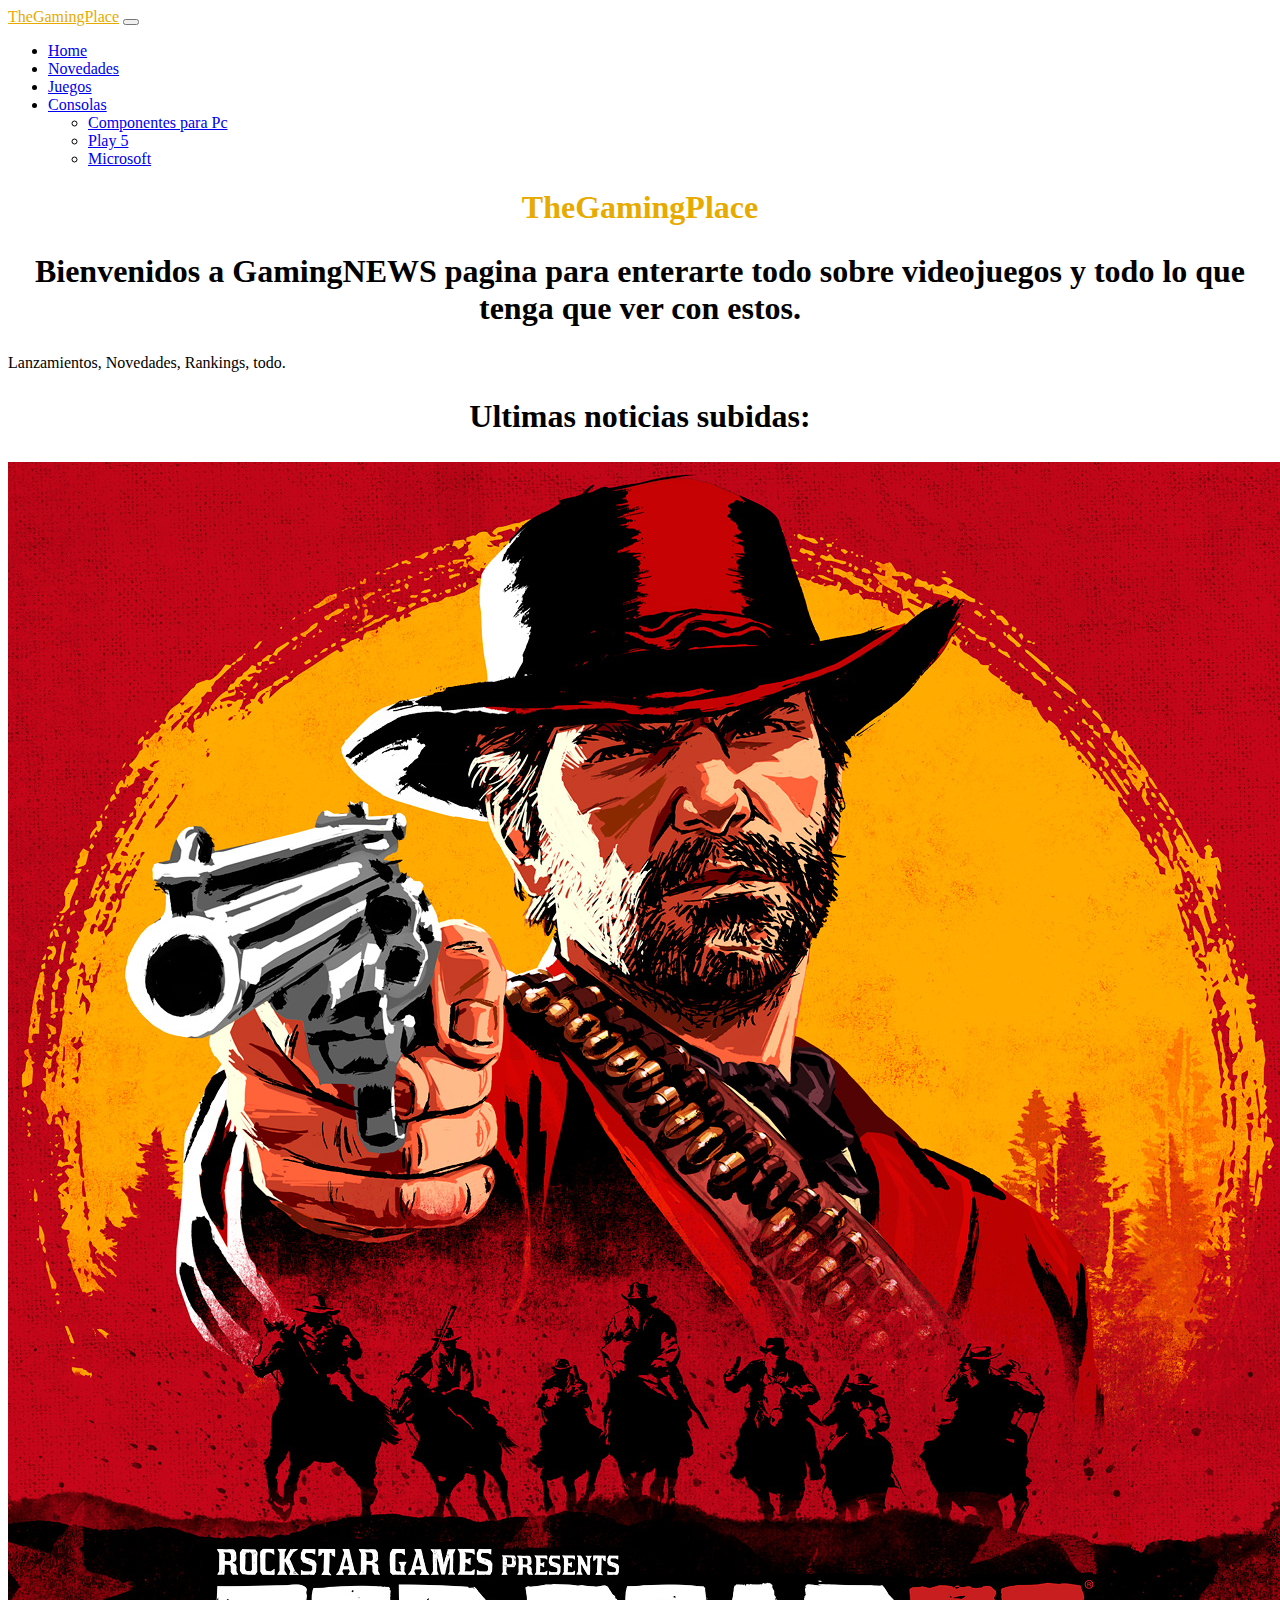
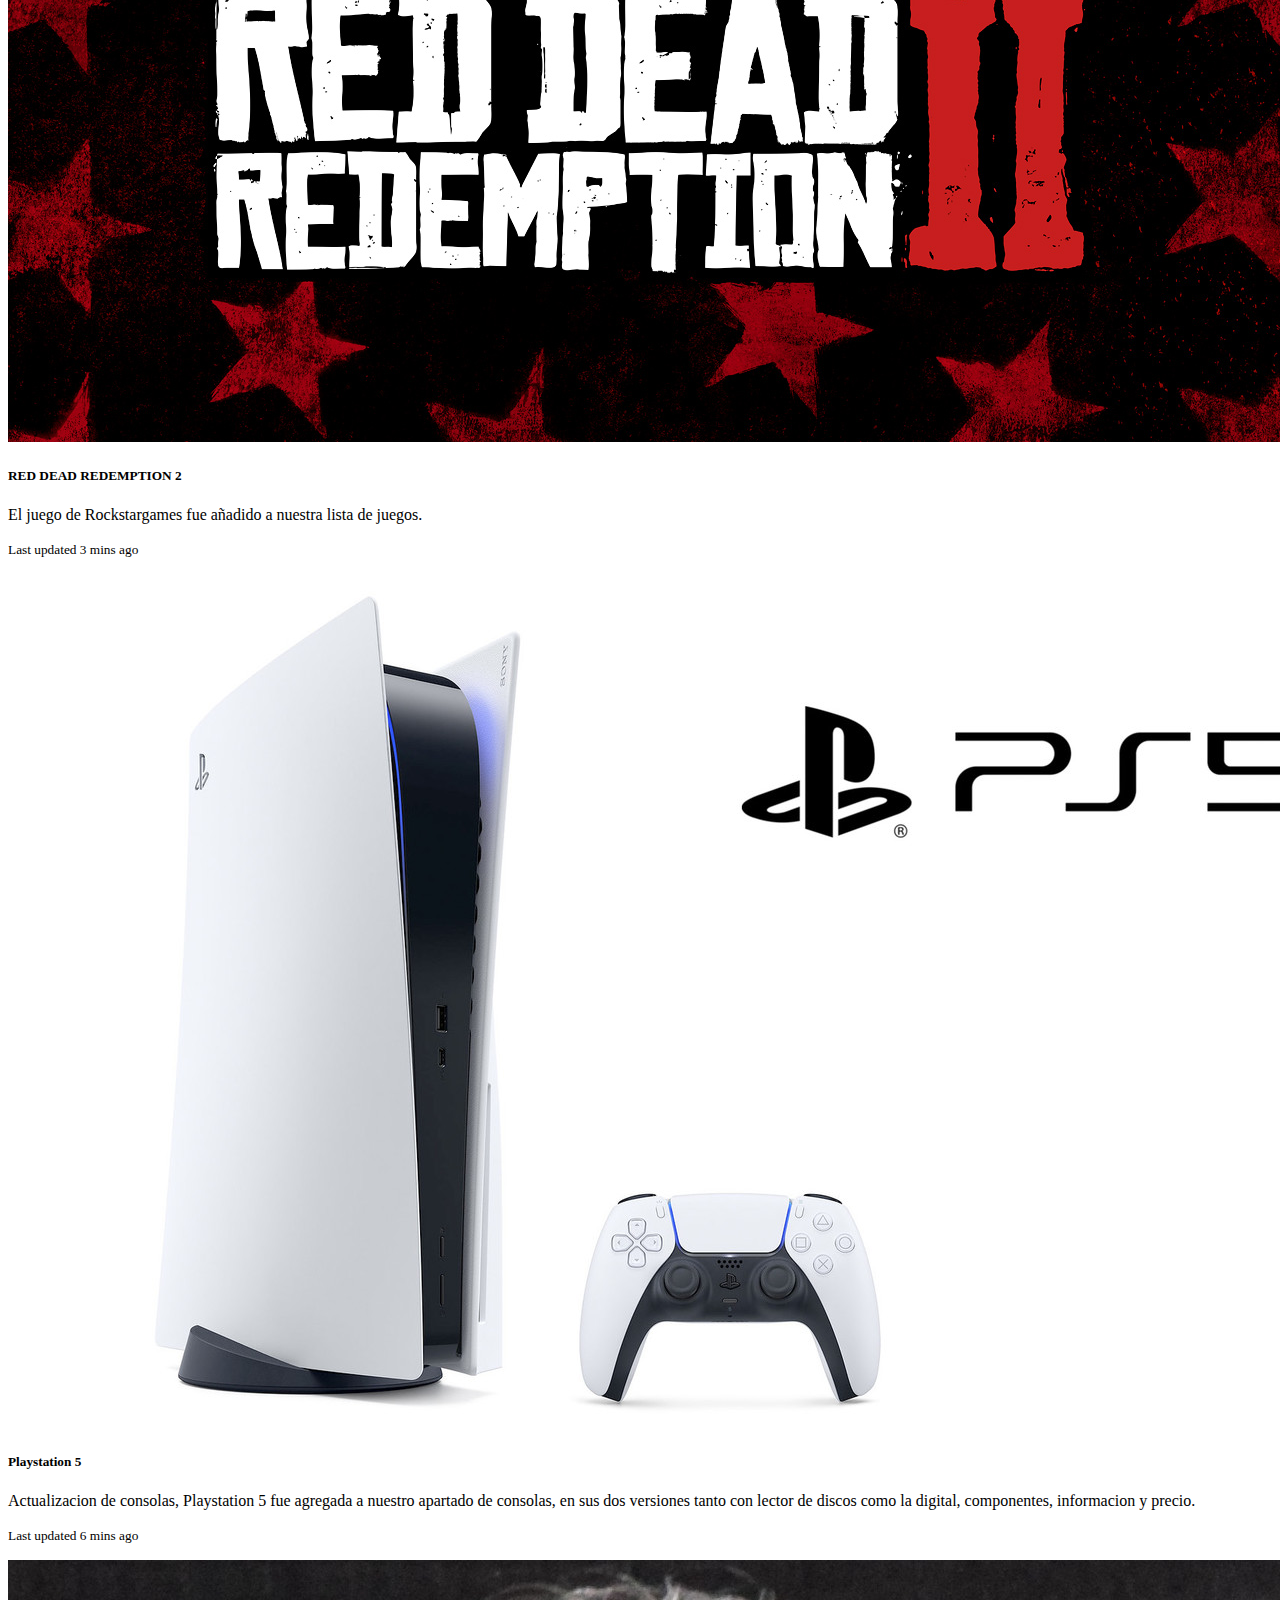
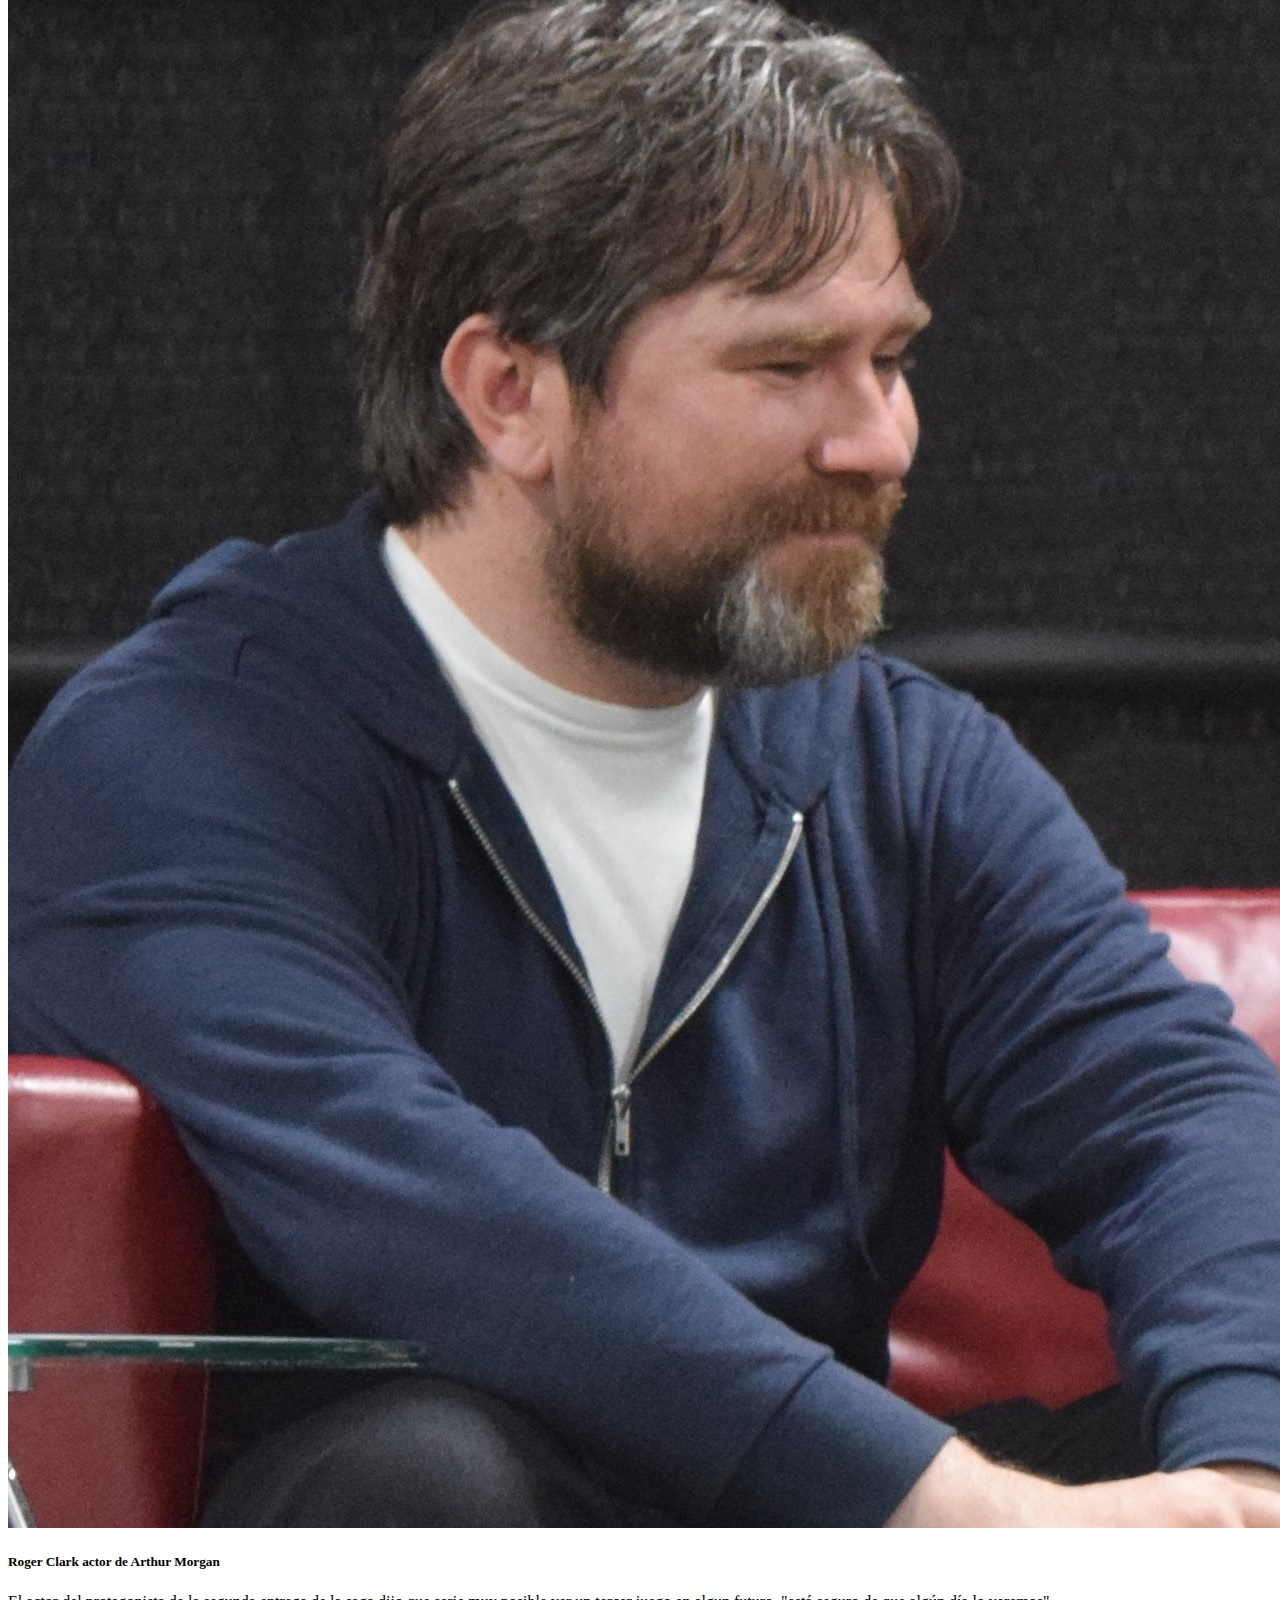
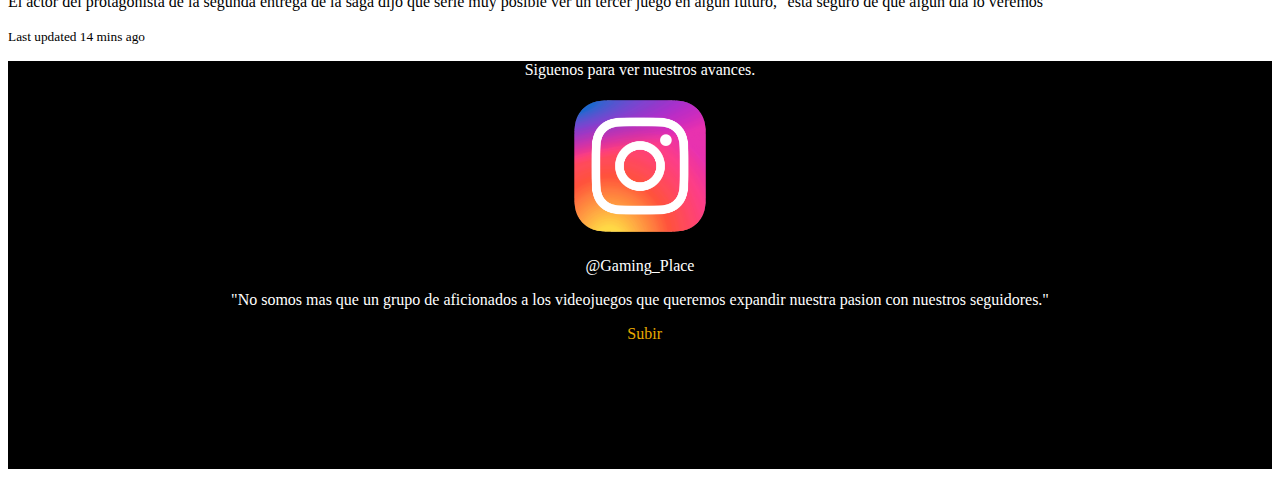
<file: index.html>
<!DOCTYPE html>
<html lang="en">
<head>
    <meta charset="UTF-8">
    <meta name="viewport" content="width=device-width, initial-scale=1.0">
    <title>TheGamingPlace | Home</title>
    <link rel="icon" href="./assets/logo-pagina.png">
    <meta name="description" content="GamingPlace es una pagina de videojuegos y entretenimiento para estar informado de las últimas novedades, análisis, trucos y guías de juegos de PC, PlayStation, Xbox">
    <meta name="keywords" content="gaming, juegos, PlayStation, Microsoft, ps5, xbox series, xbox, noticias, consolas">
    <link href="https://cdn.jsdelivr.net/npm/bootstrap@5.3.2/dist/css/bootstrap.min.css" 
    rel="stylesheet" integrity="sha384-T3c6CoIi6uLrA9TneNEoa7RxnatzjcDSCmG1MXxSR1GAsXEV/Dwwykc2MPK8M2HN" 
    crossorigin="anonymous">
    <link rel="stylesheet" href="./scss/style.css">
</head>
<body>
    <header>
        <nav class="navbar navbar-expand-lg bg-gray">
            <div class="container-fluid">
              <a class="navbar-brand" href="#">TheGamingPlace</a>
              <button class="navbar-toggler" type="button" data-bs-toggle="collapse" data-bs-target="#navbarNavDropdown" aria-controls="navbarNavDropdown" aria-expanded="false" aria-label="Toggle navigation">
                <span class="navbar-toggler-icon"></span>
              </button>
              <div class="collapse navbar-collapse" id="navbarNavDropdown">
                <ul class="navbar-nav">
                  <li class="nav-item">
                    <a class="nav-link active" aria-current="page" href="#">Home</a>
                  </li>
                  <li class="nav-item">
                    <a class="nav-link" href="./pages/novedades.html">Novedades</a>
                  </li>
                  <li class="nav-item">
                    <a class="nav-link" href="./pages/juegos.html">Juegos</a>
                  </li>
                  <li class="nav-item dropdown">
                    <a class="nav-link dropdown-toggle" href="#" role="button" data-bs-toggle="dropdown" aria-expanded="false">Consolas</a>
                    <ul class="dropdown-menu">
                      <li><a class="dropdown-item" href="./pages/componentes-pc.html">Componentes para Pc</a></li>
                      <li><a class="dropdown-item" href="./pages/consolas-ps5.html">Play 5</a></li>
                      <li><a class="dropdown-item" href="./pages/consolas-microsoft.html">Microsoft</a></li>
                    </ul>
                  </li>
                </ul>
              </div>
            </div>
          </nav>
        

        <h1>
            <a href="./index.html">TheGamingPlace</a>
        </h1>
    </header>

    <main class="container">
        <h2>
            Bienvenidos a GamingNEWS pagina para enterarte todo sobre videojuegos 
            y todo lo que tenga que ver con estos.
        </h2>
    
        <p class="text-center">
            Lanzamientos, Novedades, Rankings, todo.
        </p> 
        <h2><h2>Ultimas noticias subidas:</h2></h2>
        <div class="card-group">
          <div class="card">
            <img src="./assets/rdr2.jpg" class="card-img-top" alt="rdr2">
            <div class="card-body">
              <h5 class="card-title">RED DEAD REDEMPTION 2</h5>
              <p class="card-text">El juego de Rockstargames fue añadido a nuestra lista de juegos.</p>
              <p class="card-text"><small class="text-body-secondary">Last updated 3 mins ago</small></p>
            </div>
          </div>
          <div class="card">
            <img src="./assets/PS5-portada.jpg" class="card-img-top" alt="sony">
            <div class="card-body">
              <h5 class="card-title">Playstation 5</h5>
              <p class="card-text">Actualizacion de consolas, Playstation 5 fue agregada a nuestro apartado de consolas, en sus dos versiones tanto con lector de discos como la digital, componentes, informacion y precio.</p>
              <p class="card-text"><small class="text-body-secondary">Last updated 6 mins ago</small></p>
            </div>
          </div>
          <div class="card">
            <img src="./assets/roger.jpg" class="card-img-top" alt="actor-arthur-morgan-rdr2">
            <div class="card-body">
              <h5 class="card-title">Roger Clark actor de Arthur Morgan</h5>
              <p class="card-text">
                El actor del protagonista de la segunda entrega de la saga dijo que serie muy posible ver un tercer juego en algun futuro, "está seguro de que algún día lo veremos"</p>
              <p class="card-text"><small class="text-body-secondary">Last updated 14 mins ago</small></p>
            </div>
          </div>
        </div>
        
      
        










    
    </main>

    <footer>
      <p>
        Siguenos para ver nuestros avances.
      </p>
        
      <img class="instagram-logo" src="./assets/Instagram-logo.png" alt="instragram-gamingplace">
      <p>
        @Gaming_Place
      </p>
      <p class="frase-footer">
        "No somos mas que un grupo de aficionados a los videojuegos que queremos expandir nuestra pasion con nuestros seguidores."
      </p>
      <a href="#">Subir</a>
    </footer>
    <script src="https://cdn.jsdelivr.net/npm/bootstrap@5.3.2/dist/js/bootstrap.bundle.min.js" 
    integrity="sha384-C6RzsynM9kWDrMNeT87bh95OGNyZPhcTNXj1NW7RuBCsyN/o0jlpcV8Qyq46cDfL" 
    crossorigin="anonymous"></script>

</body>
</html>
</file>
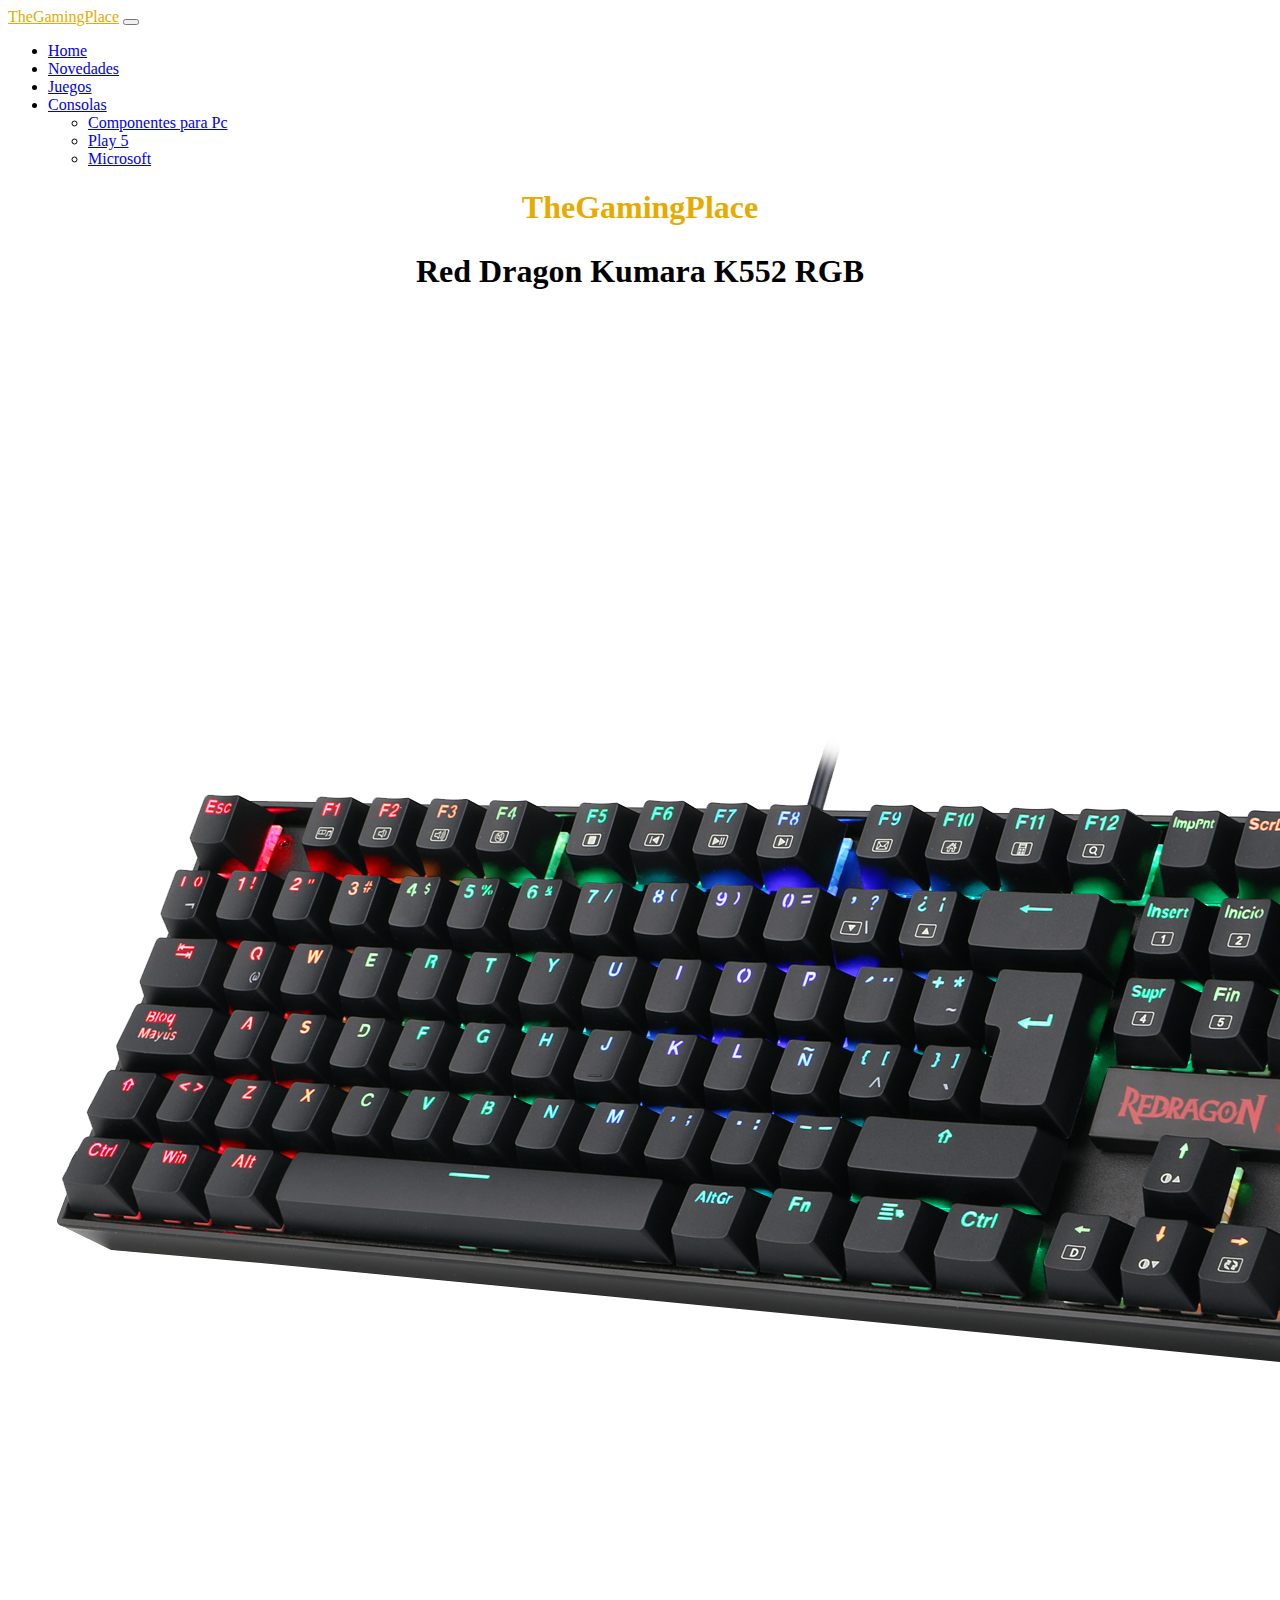
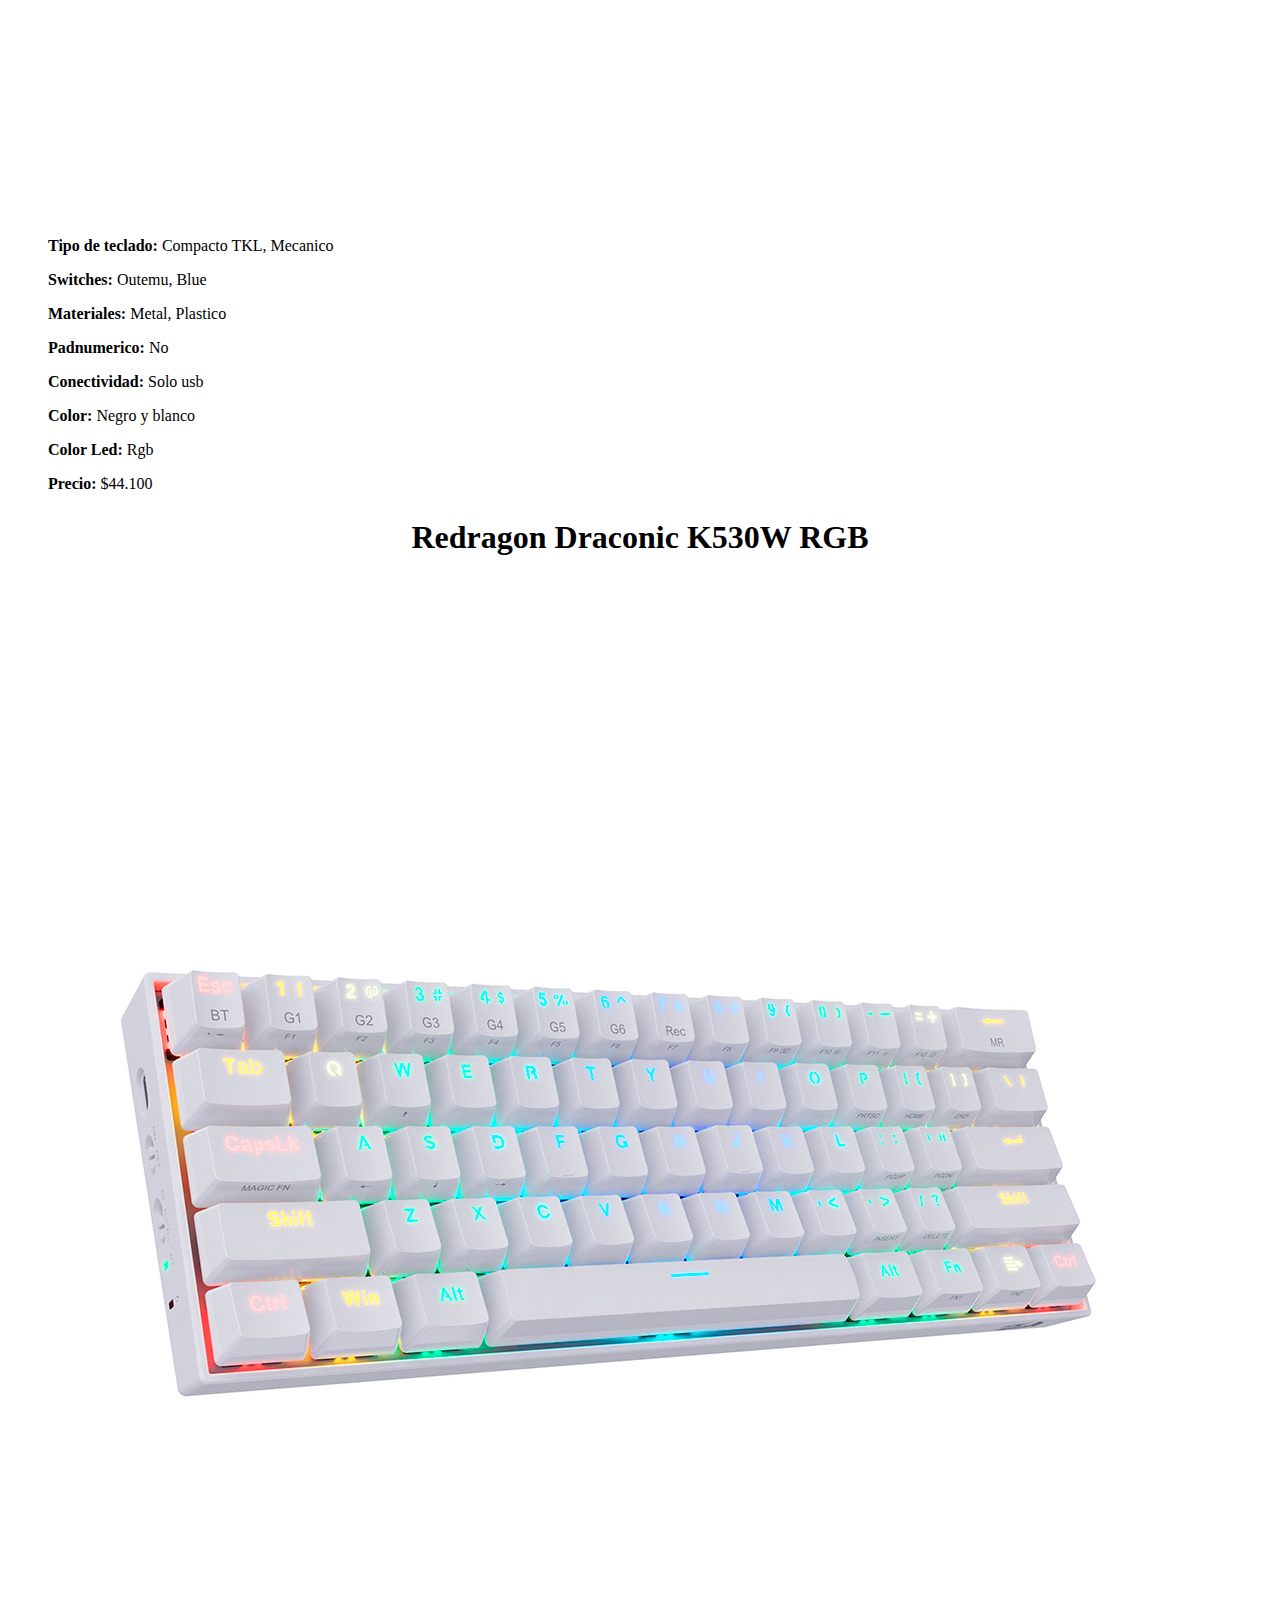
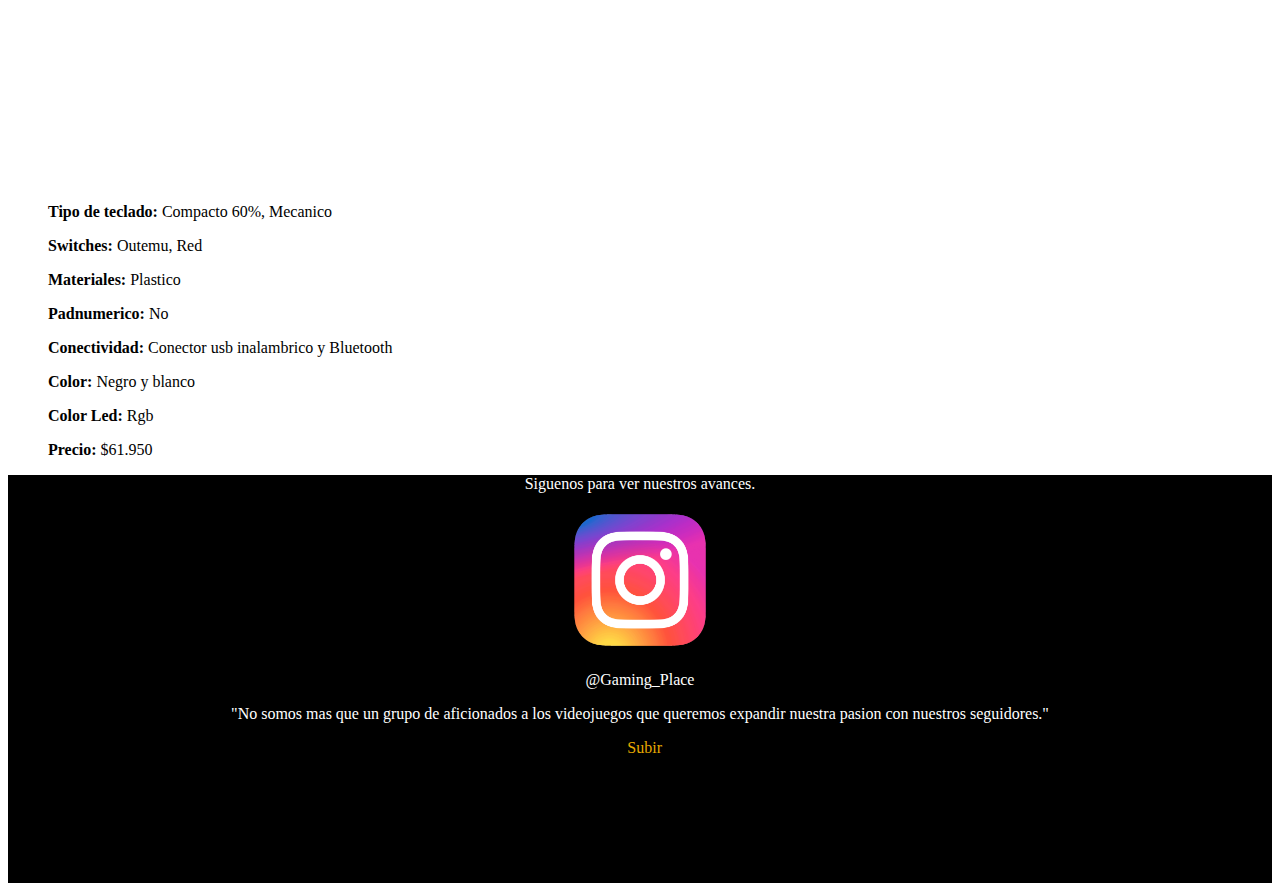
<file: pages/componentes-pc.html>
<!DOCTYPE html>
<html lang="en">
<head>
    <meta charset="UTF-8">
    <meta name="viewport" content="width=device-width, initial-scale=1.0">
    <title>TheGamingPlace | Componentes-Pc</title>
    <link rel="icon" href="../assets/logo-pagina.png">
    <meta name="description" content="Aqui podras ver la informacion de los componentes y perifericos para pc que tenemos subidas">
    <meta name="keywords" content="gaming, juegos, Redragon, Red Dragon, Kumara, Draconic, Teclados, Reseñas, componentes">
    <link href="https://cdn.jsdelivr.net/npm/bootstrap@5.3.2/dist/css/bootstrap.min.css" 
    rel="stylesheet" integrity="sha384-T3c6CoIi6uLrA9TneNEoa7RxnatzjcDSCmG1MXxSR1GAsXEV/Dwwykc2MPK8M2HN" 
    crossorigin="anonymous">
    <link rel="stylesheet" href="../scss/style.css">
</head>
<body>
    <header>
        <nav class="navbar navbar-expand-lg bg-gray">
            <div class="container-fluid">
                <a class="navbar-brand" href="../index.html">TheGamingPlace</a>
                <button class="navbar-toggler" type="button" data-bs-toggle="collapse" data-bs-target="#navbarNavDropdown" aria-controls="navbarNavDropdown" aria-expanded="false" aria-label="Toggle navigation">
                  <span class="navbar-toggler-icon"></span>
                </button>
                <div class="collapse navbar-collapse" id="navbarNavDropdown">
                  <ul class="navbar-nav">
                    <li class="nav-item">
                      <a class="nav-link active" aria-current="page" href="#">Home</a>
                    </li>
                    <li class="nav-item">
                      <a class="nav-link" href="../pages/novedades.html">Novedades</a>
                    </li>
                    <li class="nav-item">
                      <a class="nav-link" href="../pages/juegos.html">Juegos</a>
                    </li>
                    <li class="nav-item dropdown">
                      <a class="nav-link dropdown-toggle" href="#" role="button" data-bs-toggle="dropdown" aria-expanded="false">
                        Consolas
                    </a>
                    <ul class="dropdown-menu">
                        <li><a class="dropdown-item" href="../pages/componentes-pc.html">Componentes para Pc</a></li>
                        <li><a class="dropdown-item" href="../pages/consolas-ps5.html">Play 5</a></li>
                        <li><a class="dropdown-item" href="../pages/consolas-microsoft.html">Microsoft</a></li>
                    </ul>
                  </li>
                </ul>
              </div>
            </div>
          </nav>
        <h1 class="text-center">
            <a href="../index.html">TheGamingPlace</a>
        </h1>
    </header>

    <main class="container">
        <h2>Red Dragon Kumara K552 RGB</h2>
        <section class="row">
            <img src="../assets/kumara-rgb.png" alt="kumara-rgb">
            <ul class="col-3">
              <li>
                <p><strong>Tipo de teclado:</strong> Compacto TKL, Mecanico</p>
                <p><strong>Switches:</strong> Outemu, Blue</p>
                <p><strong>Materiales:</strong> Metal, Plastico</p>
                <p><strong>Padnumerico:</strong> No</p>
                <p><strong>Conectividad:</strong> Solo usb</p>
                <p><strong>Color:</strong> Negro y blanco</p>
                <p><strong>Color Led:</strong> Rgb</p>
                <p><strong>Precio:</strong> $44.100</p>
              </li>
            </ul>
        
          </section> 
        <h2>Redragon Draconic K530W RGB</h2>
        <section class="row">
          <img src="../assets/draconic.jpg" alt="draconic">
            <ul class="col-3">
              <li>
                <p><strong>Tipo de teclado:</strong> Compacto 60%, Mecanico</p>
                <p><strong>Switches:</strong> Outemu, Red</p>
                <p><strong>Materiales:</strong> Plastico</p>
                <p><strong>Padnumerico:</strong> No</p>
                <p><strong>Conectividad:</strong> Conector usb inalambrico y Bluetooth</p>
                <p><strong>Color:</strong> Negro y blanco</p>
                <p><strong>Color Led:</strong> Rgb</p>
                <p><strong>Precio:</strong> $61.950</p>
              </li>
            </ul>
        </section>
    </main>

    <footer>
      <p>
        Siguenos para ver nuestros avances.
      </p>
        
      <img class="instagram-logo" src="../assets/Instagram-logo.png" alt="instragram-gamingplace">
      <p>
        @Gaming_Place
      </p>
      <p>
        "No somos mas que un grupo de aficionados a los videojuegos que queremos expandir nuestra pasion con nuestros seguidores."
      </p>
      <a href="#">Subir</a>
    </footer>

    <script src="https://cdn.jsdelivr.net/npm/bootstrap@5.3.2/dist/js/bootstrap.bundle.min.js" 
    integrity="sha384-C6RzsynM9kWDrMNeT87bh95OGNyZPhcTNXj1NW7RuBCsyN/o0jlpcV8Qyq46cDfL" 
    crossorigin="anonymous"></script>

</html>
</file>
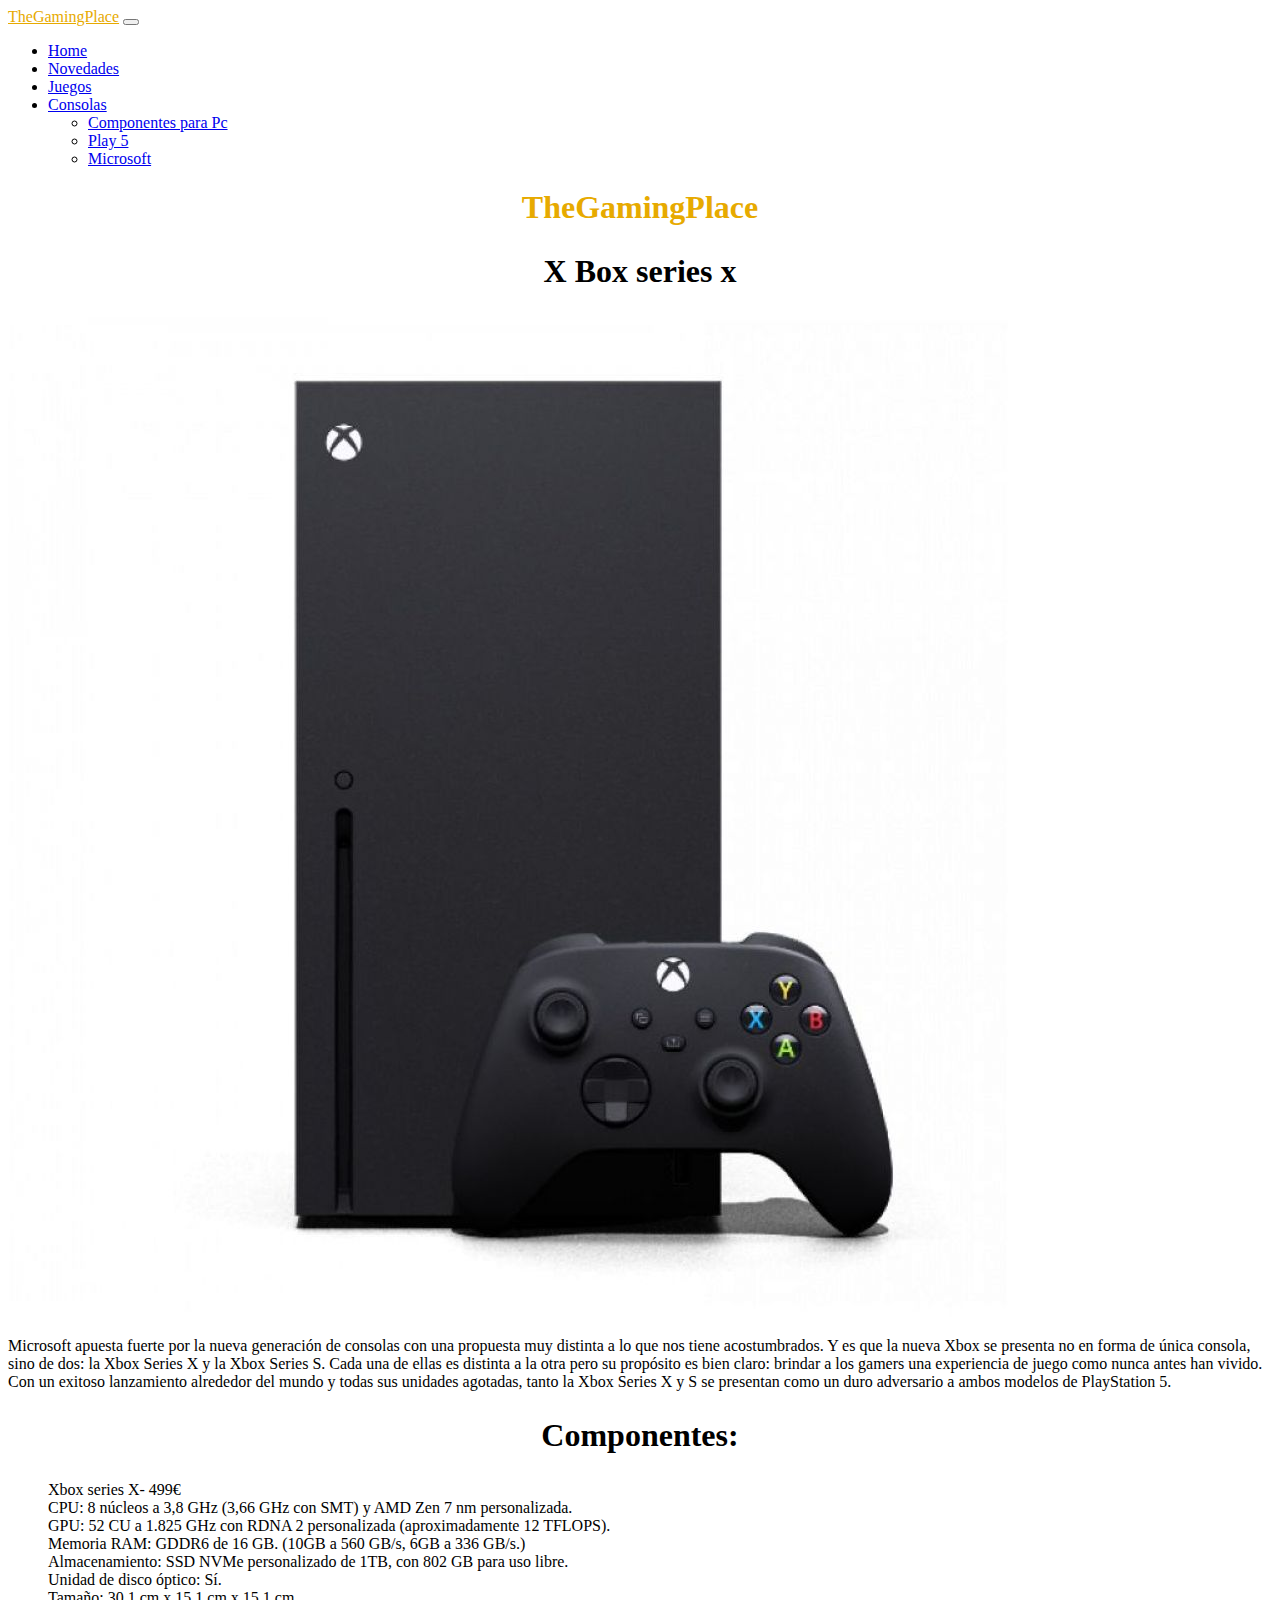
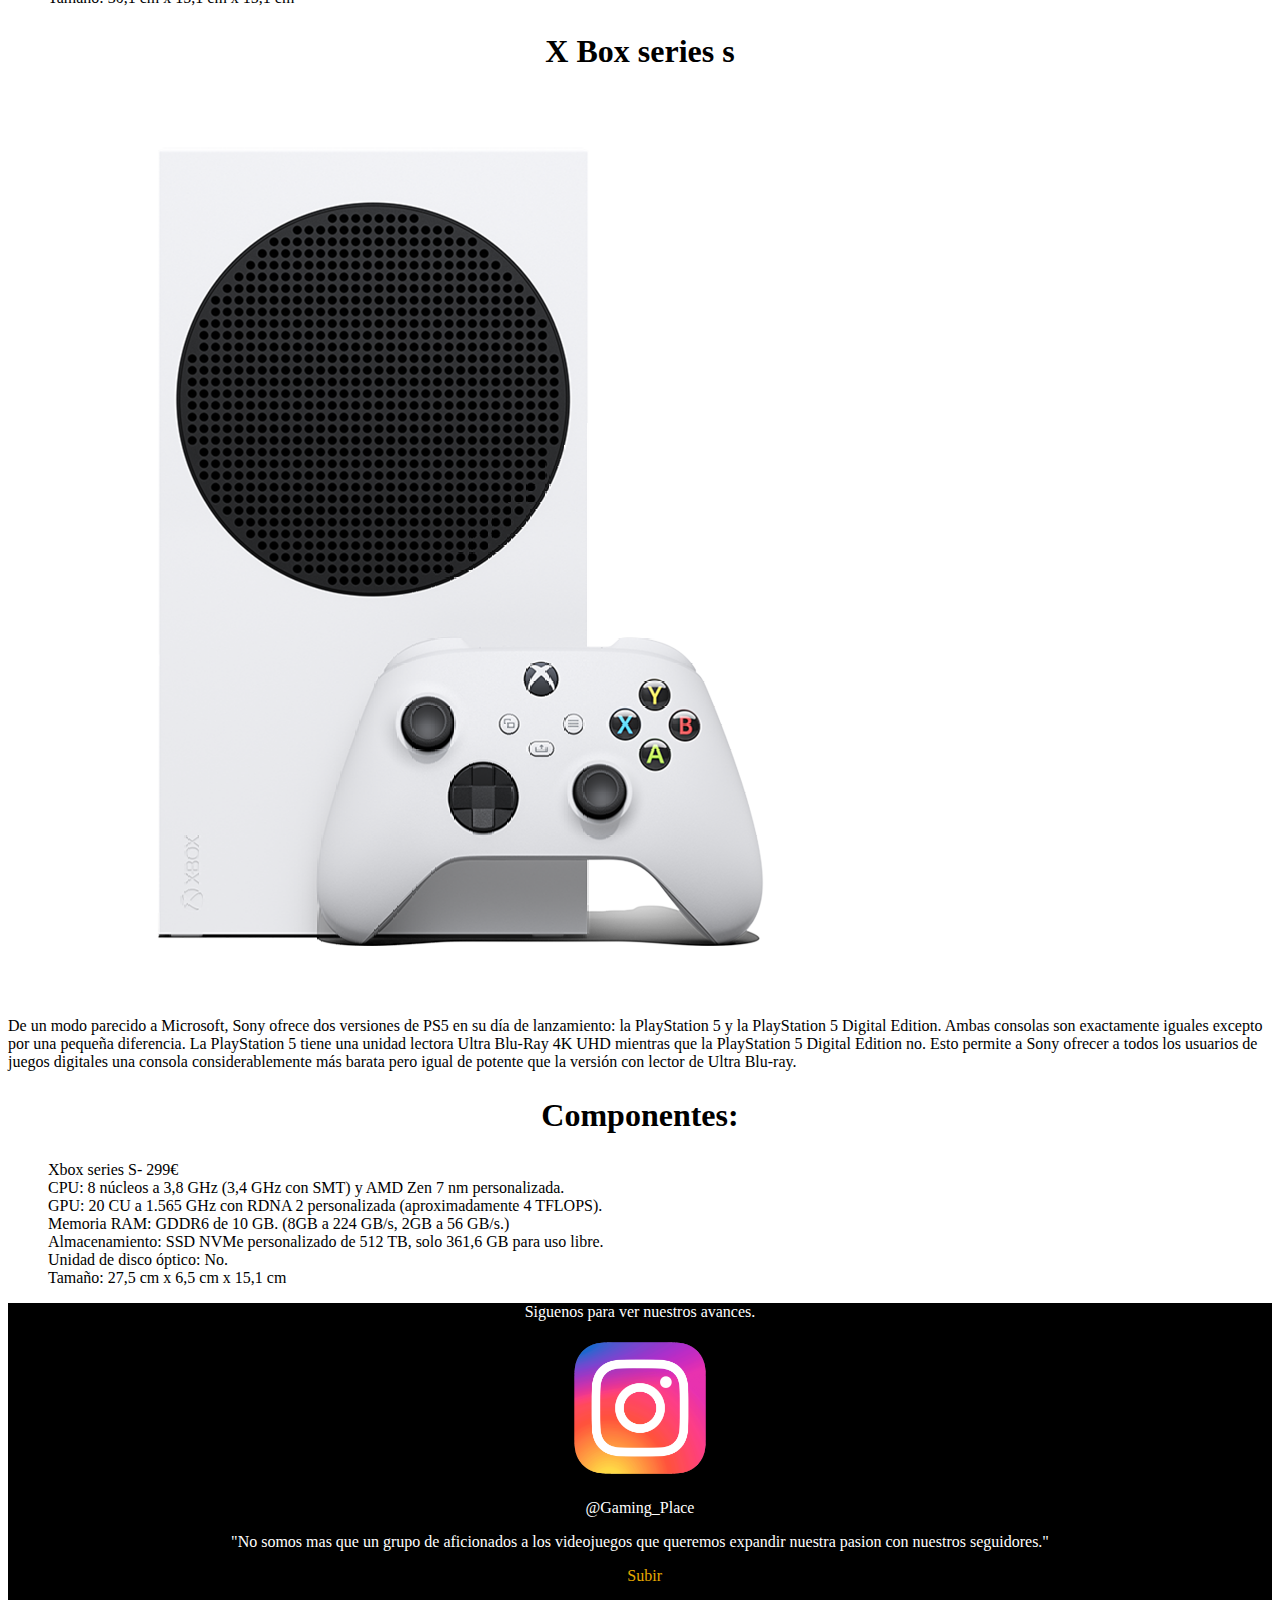
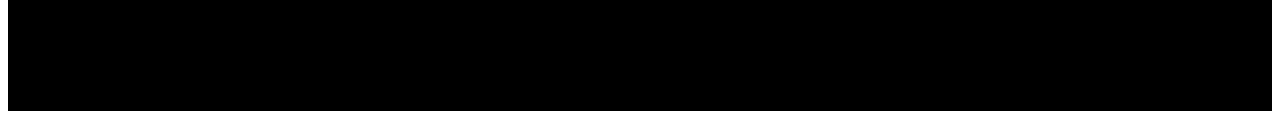
<file: pages/consolas-microsoft.html>
<!DOCTYPE html>
<html lang="en">
<head>
    <meta charset="UTF-8">
    <meta name="viewport" content="width=device-width, initial-scale=1.0">
    <title>TheGamingPlace | consolas-microsoft </title>
    <link rel="icon" href="../assets/logo-pagina.png">
    <meta name="description" content="Aqui podras ver la informacion de consolas de Microsoft que tenemos subidas">
    <meta name="keywords" content="gaming, juegos, PlayStation, Microsoft, ps5, xbox series, series s, series x, xbox, consolas">
    <link href="https://cdn.jsdelivr.net/npm/bootstrap@5.3.2/dist/css/bootstrap.min.css" 
    rel="stylesheet" integrity="sha384-T3c6CoIi6uLrA9TneNEoa7RxnatzjcDSCmG1MXxSR1GAsXEV/Dwwykc2MPK8M2HN" 
    crossorigin="anonymous">
    <link rel="stylesheet" href="../scss/style.css">
</head>
<body>
    <header>
        <nav class="navbar navbar-expand-lg bg-gray">
            <div class="container-fluid">
                <a class="navbar-brand" href="../index.html">TheGamingPlace</a>
                <button class="navbar-toggler" type="button" data-bs-toggle="collapse" data-bs-target="#navbarNavDropdown" aria-controls="navbarNavDropdown" aria-expanded="false" aria-label="Toggle navigation">
                  <span class="navbar-toggler-icon"></span>
                </button>
                <div class="collapse navbar-collapse" id="navbarNavDropdown">
                  <ul class="navbar-nav">
                    <li class="nav-item">
                      <a class="nav-link active" aria-current="page" href="#">Home</a>
                    </li>
                    <li class="nav-item">
                      <a class="nav-link" href="../pages/novedades.html">Novedades</a>
                    </li>
                    <li class="nav-item">
                      <a class="nav-link" href="../pages/juegos.html">Juegos</a>
                    </li>
                    <li class="nav-item dropdown">
                      <a class="nav-link dropdown-toggle" href="#" role="button" data-bs-toggle="dropdown" aria-expanded="false">
                        Consolas
                    </a>
                    <ul class="dropdown-menu">
                        <li><a class="dropdown-item" href="../pages/componentes-pc.html">Componentes para Pc</a></li>
                        <li><a class="dropdown-item" href="../pages/consolas-ps5.html">Play 5</a></li>
                        <li><a class="dropdown-item" href="../pages/consolas-microsoft.html">Microsoft</a></li>
                    </ul>
                  </li>
                </ul>
              </div>
            </div>
          </nav>
        <h1 class="text-center">
            <a href="../index.html">TheGamingPlace</a>
        </h1>
    </header>

    <main class="container">
        <h2>X Box series x</h2>
        <section class="row">
          <div class="col-6">
            <img src="../assets/xbox.jpg" alt="xbox" class="w-100">
          </div>
          
          <p class="col-12">Microsoft apuesta fuerte por la nueva generación de consolas con una propuesta muy distinta a lo que nos tiene acostumbrados. Y es que la nueva Xbox se presenta no en forma de única consola, sino de dos: la Xbox Series X y la Xbox Series S. Cada una de ellas es distinta a la otra pero su propósito es bien claro: brindar a los gamers una experiencia de juego como nunca antes han vivido. Con un exitoso lanzamiento alrededor del mundo y todas sus unidades agotadas, tanto la Xbox Series X y S se presentan como un duro adversario a ambos modelos de PlayStation 5. </p>
          <h2>Componentes:</h2>
          <ul>
              <li> Xbox series X- 499€</li> 
              <li>CPU: 8 núcleos a 3,8 GHz (3,66 GHz con SMT) y AMD Zen 7 nm personalizada.</li>
              <li>GPU: 52 CU a 1.825 GHz con RDNA 2 personalizada (aproximadamente 12 TFLOPS).</li>
              <li>Memoria RAM: GDDR6 de 16 GB. (10GB a 560 GB/s, 6GB a 336 GB/s.)</li>
              <li>Almacenamiento: SSD NVMe personalizado de 1TB, con 802 GB para uso libre.</li>
              <li>Unidad de disco óptico: Sí.</li>
              <li>Tamaño: 30,1 cm x 15,1 cm x 15,1 cm</li>
          </ul> 
          </section>
        <h2>X Box series s</h2>
        <section class="row">
          <div class="col-4">
            <img src="../assets/xbox-serie-s.png" alt="xbox" class="w-100">
          </div>
          <p class="col-12">De un modo parecido a Microsoft, Sony ofrece dos versiones de PS5 en su día de lanzamiento: la PlayStation 5 y la PlayStation 5 Digital Edition. Ambas consolas son exactamente iguales excepto por una pequeña diferencia. La PlayStation 5 tiene una unidad lectora Ultra Blu-Ray 4K UHD mientras que la PlayStation 5 Digital Edition no. Esto permite a Sony ofrecer a todos los usuarios de juegos digitales una consola considerablemente más barata pero igual de potente que la versión con lector de Ultra Blu-ray.
          </p>
            <h2>Componentes:</h2>
          <ul>
              <li> Xbox series S- 299€</li>  
              <li>CPU: 8 núcleos a 3,8 GHz (3,4 GHz con SMT) y AMD Zen 7 nm personalizada.</li>
              <li>GPU: 20 CU a 1.565 GHz con RDNA 2 personalizada (aproximadamente 4 TFLOPS).</li>
              <li>Memoria RAM: GDDR6 de 10 GB. (8GB a 224 GB/s, 2GB a 56 GB/s.)</li>
              <li>Almacenamiento: SSD NVMe personalizado de 512 TB, solo 361,6 GB para uso libre.</li>
              <li>Unidad de disco óptico: No.</li>
              <li>Tamaño: 27,5 cm x 6,5 cm x 15,1 cm</li>
          </ul>           
        </section>        
        
    </main>

    <footer>
      <p>
        Siguenos para ver nuestros avances.
      </p>
        
      <img class="instagram-logo" src="../assets/Instagram-logo.png" alt="instragram-gamingplace">
      <p>
        @Gaming_Place
      </p>
      <p>
        "No somos mas que un grupo de aficionados a los videojuegos que queremos expandir nuestra pasion con nuestros seguidores."
      </p>
      <a href="#">Subir</a>
    </footer>

    <script src="https://cdn.jsdelivr.net/npm/bootstrap@5.3.2/dist/js/bootstrap.bundle.min.js" 
    integrity="sha384-C6RzsynM9kWDrMNeT87bh95OGNyZPhcTNXj1NW7RuBCsyN/o0jlpcV8Qyq46cDfL" 
    crossorigin="anonymous"></script>

</body>
</html>
</file>
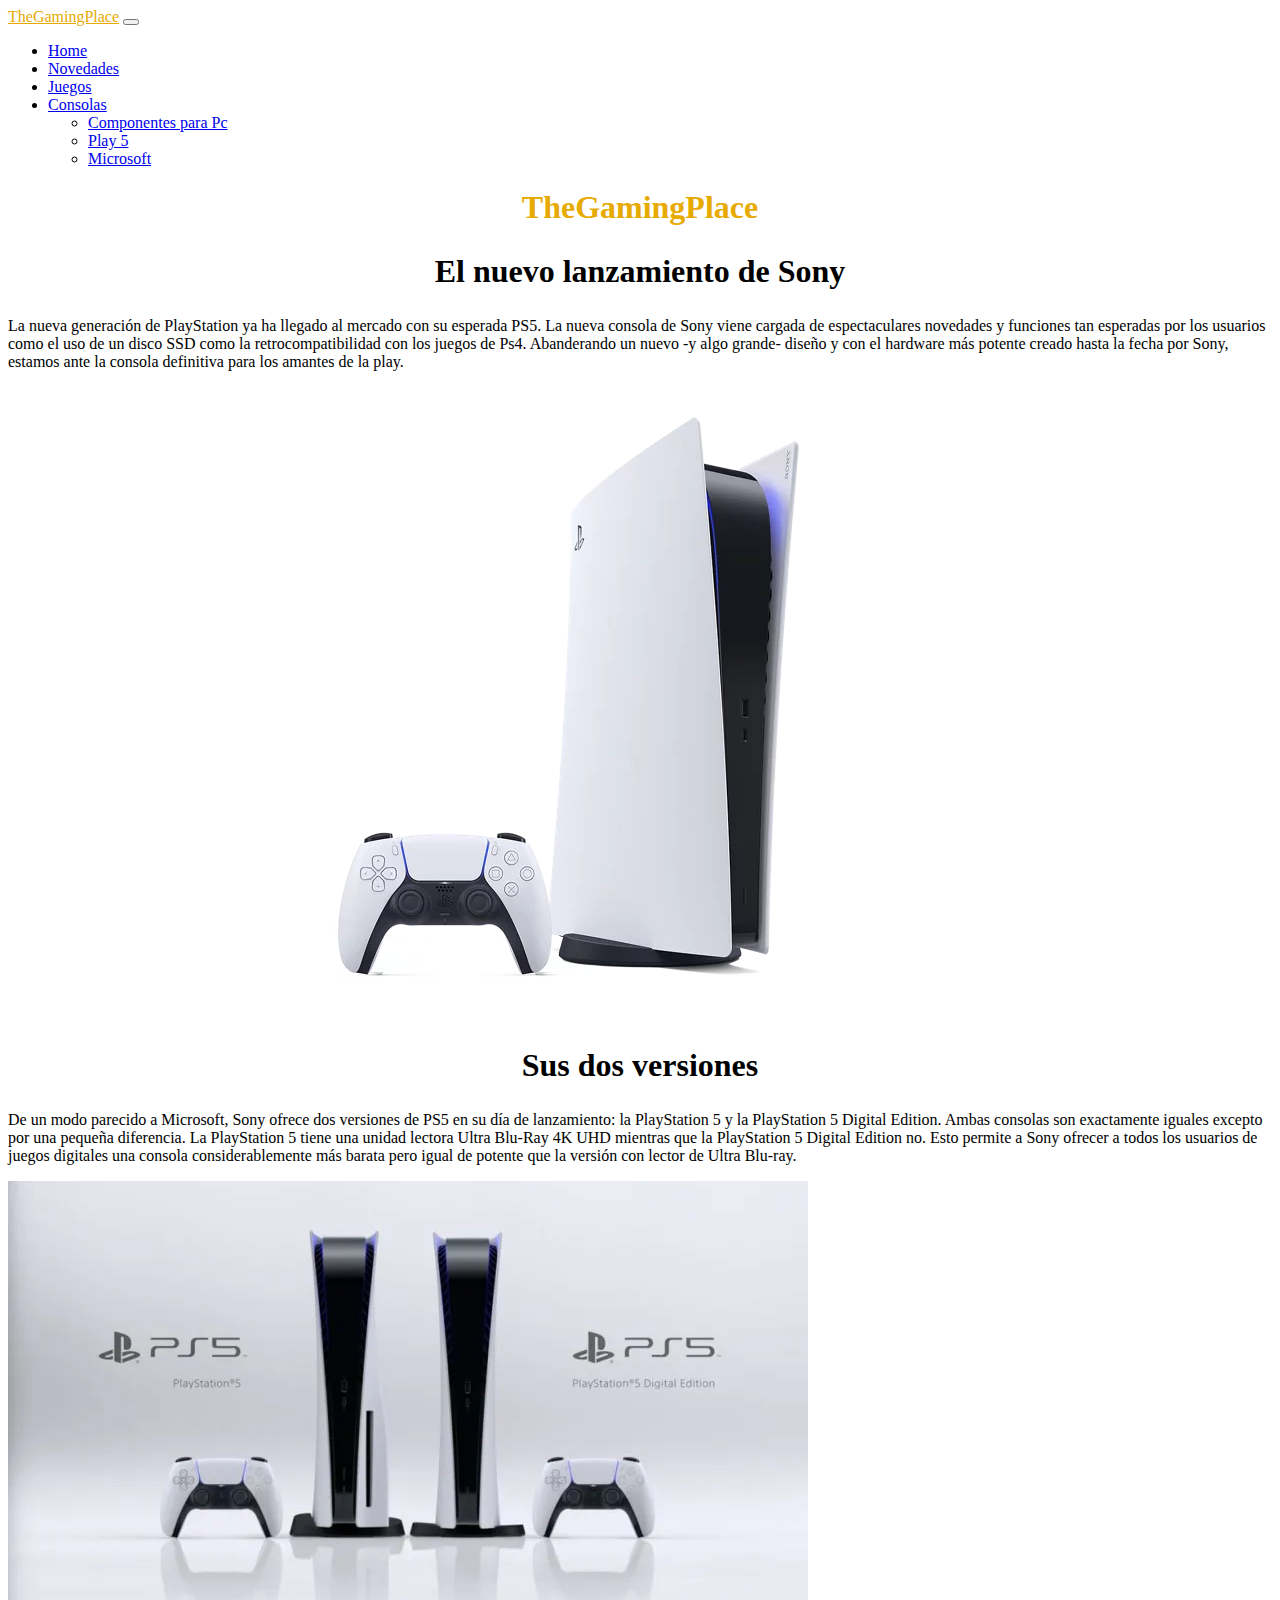
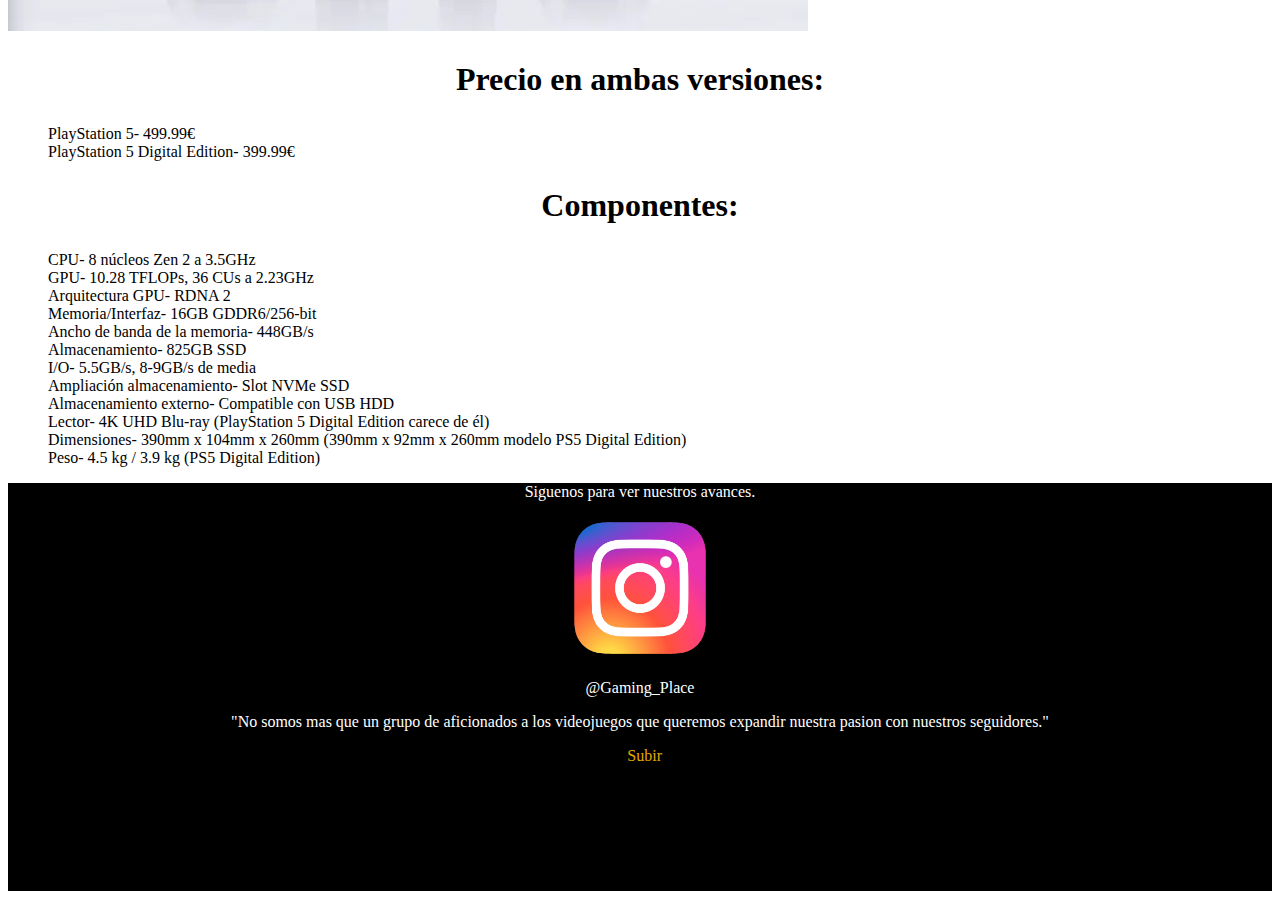
<file: pages/consolas-ps5.html>
<!DOCTYPE html>
<html lang="en">
<head>
    <meta charset="UTF-8">
    <meta name="viewport" content="width=device-width, initial-scale=1.0">
    <title>TheGamingPlace | Consolas-Ps5</title>
    <link rel="icon" href="../assets/logo-pagina.png">
    <meta name="description" content="Aqui podras ver la informacion de consolas de Playstation que tenemos subidas">
    <meta name="keywords" content="gaming, juegos, PlayStation, Microsoft, ps5, xbox series, series s, series x, xbox, consolas">
    <link href="https://cdn.jsdelivr.net/npm/bootstrap@5.3.2/dist/css/bootstrap.min.css" 
    rel="stylesheet" integrity="sha384-T3c6CoIi6uLrA9TneNEoa7RxnatzjcDSCmG1MXxSR1GAsXEV/Dwwykc2MPK8M2HN" 
    crossorigin="anonymous">
    <link rel="stylesheet" href="../scss/style.css">
</head>
<body>
    <header>
        <nav class="navbar navbar-expand-lg bg-gray">
            <div class="container-fluid">
                <a class="navbar-brand" href="../index.html">TheGamingPlace</a>
                <button class="navbar-toggler" type="button" data-bs-toggle="collapse" data-bs-target="#navbarNavDropdown" aria-controls="navbarNavDropdown" aria-expanded="false" aria-label="Toggle navigation">
                  <span class="navbar-toggler-icon"></span>
                </button>
                <div class="collapse navbar-collapse" id="navbarNavDropdown">
                  <ul class="navbar-nav">
                    <li class="nav-item">
                      <a class="nav-link active" aria-current="page" href="#">Home</a>
                    </li>
                    <li class="nav-item">
                      <a class="nav-link" href="../pages/novedades.html">Novedades</a>
                    </li>
                    <li class="nav-item">
                      <a class="nav-link" href="../pages/juegos.html">Juegos</a>
                    </li>
                    <li class="nav-item dropdown">
                      <a class="nav-link dropdown-toggle" href="#" role="button" data-bs-toggle="dropdown" aria-expanded="false">
                        Consolas
                    </a>
                    <ul class="dropdown-menu">
                        <li><a class="dropdown-item" href="../pages/componentes-pc.html">Componentes para Pc</a></li>
                        <li><a class="dropdown-item" href="../pages/consolas-ps5.html">Play 5</a></li>
                        <li><a class="dropdown-item" href="../pages/consolas-microsoft.html">Microsoft</a></li>
                    </ul>
                  </li>
                </ul>
              </div>
            </div>
          </nav>
        <h1 class="text-center">
            <a href="../index.html">TheGamingPlace</a>
        </h1>
    </header>

    <main class="container">
        <h2>El nuevo lanzamiento de Sony</h2>
        <section class="row">
            <p class="col-12">La nueva generación de PlayStation ya ha llegado al mercado con su esperada PS5. La nueva consola de Sony viene cargada de espectaculares novedades y funciones tan esperadas por los usuarios como el uso de un disco SSD como la retrocompatibilidad con los juegos de Ps4. Abanderando un nuevo -y algo grande- diseño y con el hardware más potente creado hasta la fecha por Sony, estamos ante la consola definitiva para los amantes de la play.</p>
                <div class="col-6">
                    <img src="../assets/ps5.webp" alt="rdr2" class="w-100">
                </div>
        </section>
        <h2>Sus dos versiones</h2>
        <section class="row">
            <p class="col-12">De un modo parecido a Microsoft, Sony ofrece dos versiones de PS5 en su día de lanzamiento: la PlayStation 5 y la PlayStation 5 Digital Edition. Ambas consolas son exactamente iguales excepto por una pequeña diferencia. La PlayStation 5 tiene una unidad lectora Ultra Blu-Ray 4K UHD mientras que la PlayStation 5 Digital Edition no. Esto permite a Sony ofrecer a todos los usuarios de juegos digitales una consola considerablemente más barata pero igual de potente que la versión con lector de Ultra Blu-ray.</p>
                <div class="col-6">
                    <img src="../assets/2ps5.webp" alt="rdr2" class="w-100">
                </div>
        </section>










        <h2>Precio en ambas versiones:</h2>
        <ul>
            <li>
                PlayStation 5- 499.99€
            </li>
            <li>
                PlayStation 5 Digital Edition- 399.99€
            </li>
        </ul>
        <h2>Componentes:</h2>
        <ul>
            <li>CPU- 8 núcleos Zen 2 a 3.5GHz</li>
            <li>GPU- 10.28 TFLOPs, 36 CUs a 2.23GHz</li>
            <li>Arquitectura GPU- RDNA 2</li>
            <li>Memoria/Interfaz- 16GB GDDR6/256-bit</li>
            <li>Ancho de banda de la memoria- 448GB/s</li>
            <li>Almacenamiento- 825GB SSD</li>
            <li>I/O- 5.5GB/s, 8-9GB/s de media</li>
            <li>Ampliación almacenamiento- Slot NVMe SSD</li>
            <li>Almacenamiento externo- Compatible con USB HDD</li>
            <li>Lector- 4K UHD Blu-ray (PlayStation 5 Digital Edition carece de él)</li>
            <li>Dimensiones- 390mm x 104mm x 260mm (390mm x 92mm x 260mm modelo PS5 Digital Edition)</li>
            <li>Peso- 4.5 kg / 3.9 kg (PS5 Digital Edition)</li>
        </ul>
        
    
    </main>

    <footer>
      <p>
        Siguenos para ver nuestros avances.
      </p>
        
      <img class="instagram-logo" src="../assets/Instagram-logo.png" alt="instragram-gamingplace">
      <p>
        @Gaming_Place
      </p>
      <p>
        "No somos mas que un grupo de aficionados a los videojuegos que queremos expandir nuestra pasion con nuestros seguidores."
      </p>
      <a href="#">Subir</a>
    </footer>

    <script src="https://cdn.jsdelivr.net/npm/bootstrap@5.3.2/dist/js/bootstrap.bundle.min.js" 
    integrity="sha384-C6RzsynM9kWDrMNeT87bh95OGNyZPhcTNXj1NW7RuBCsyN/o0jlpcV8Qyq46cDfL" 
    crossorigin="anonymous"></script>

</html>
</file>
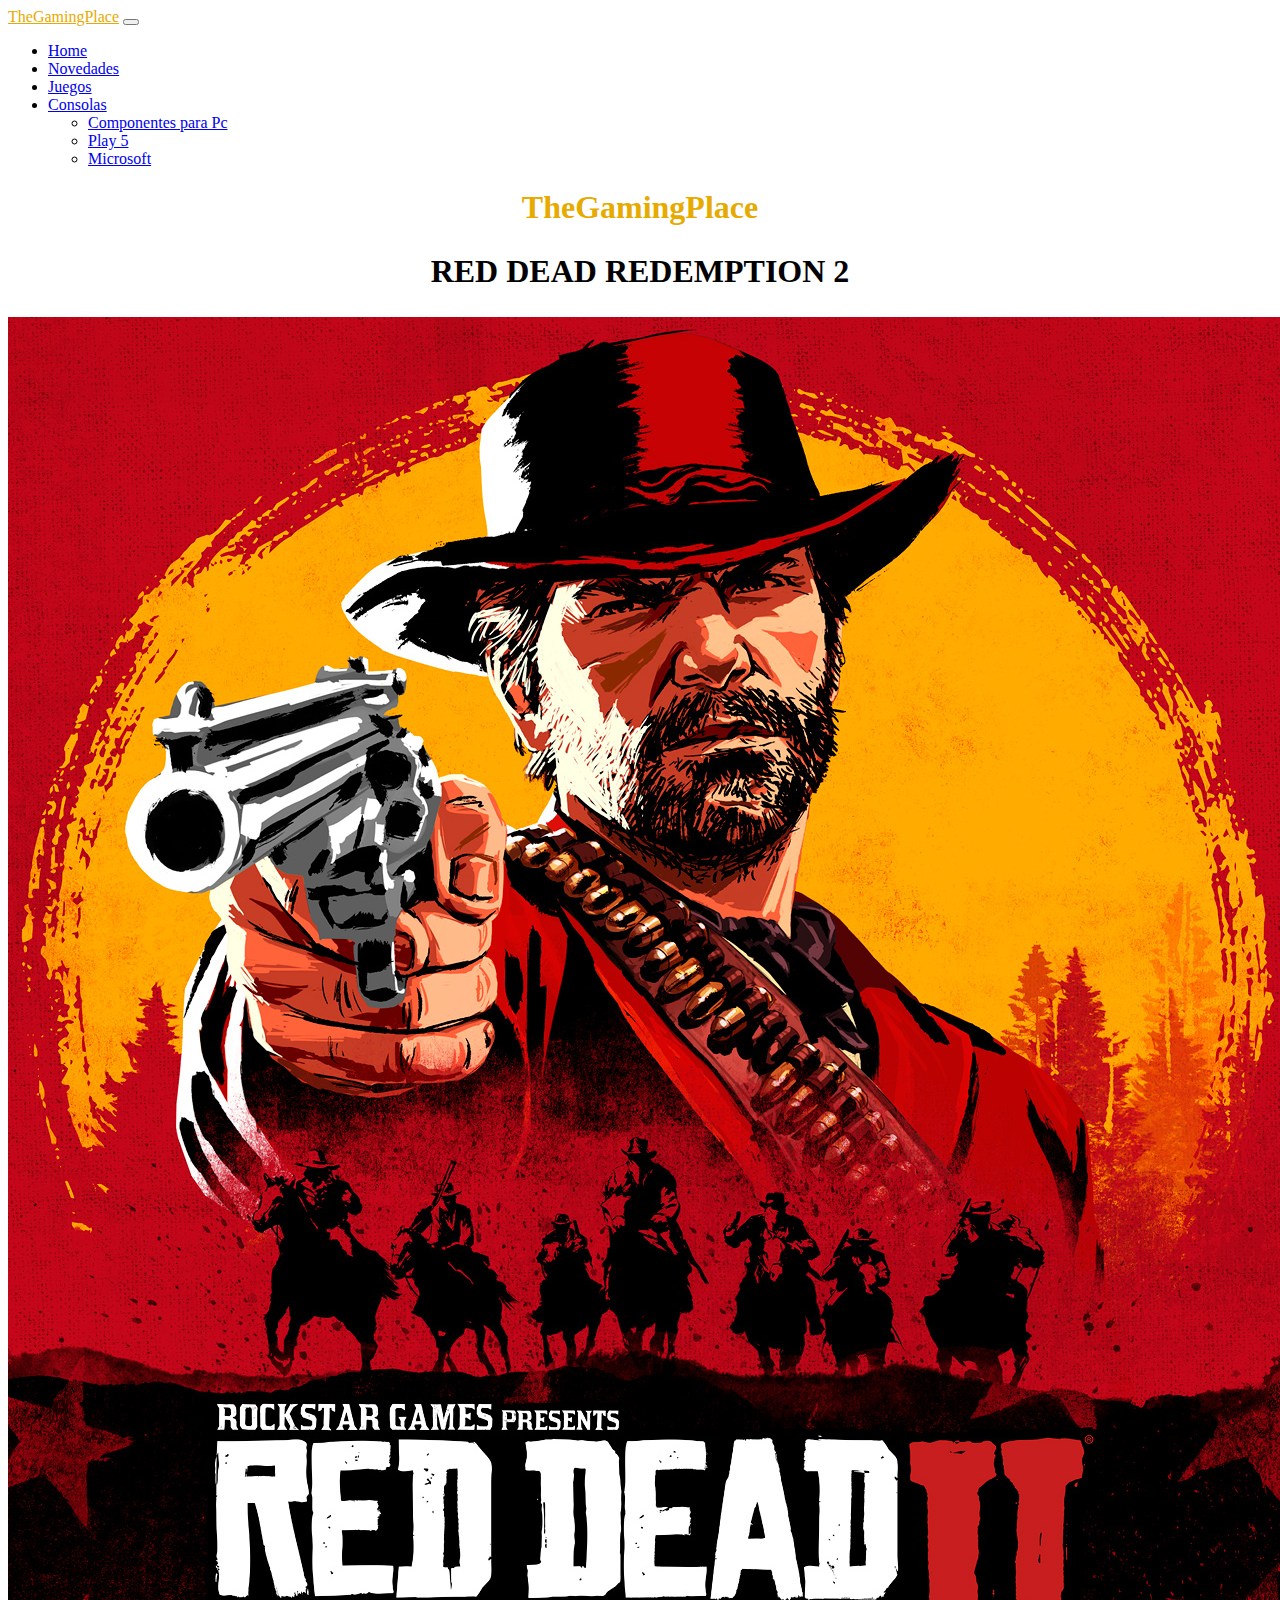
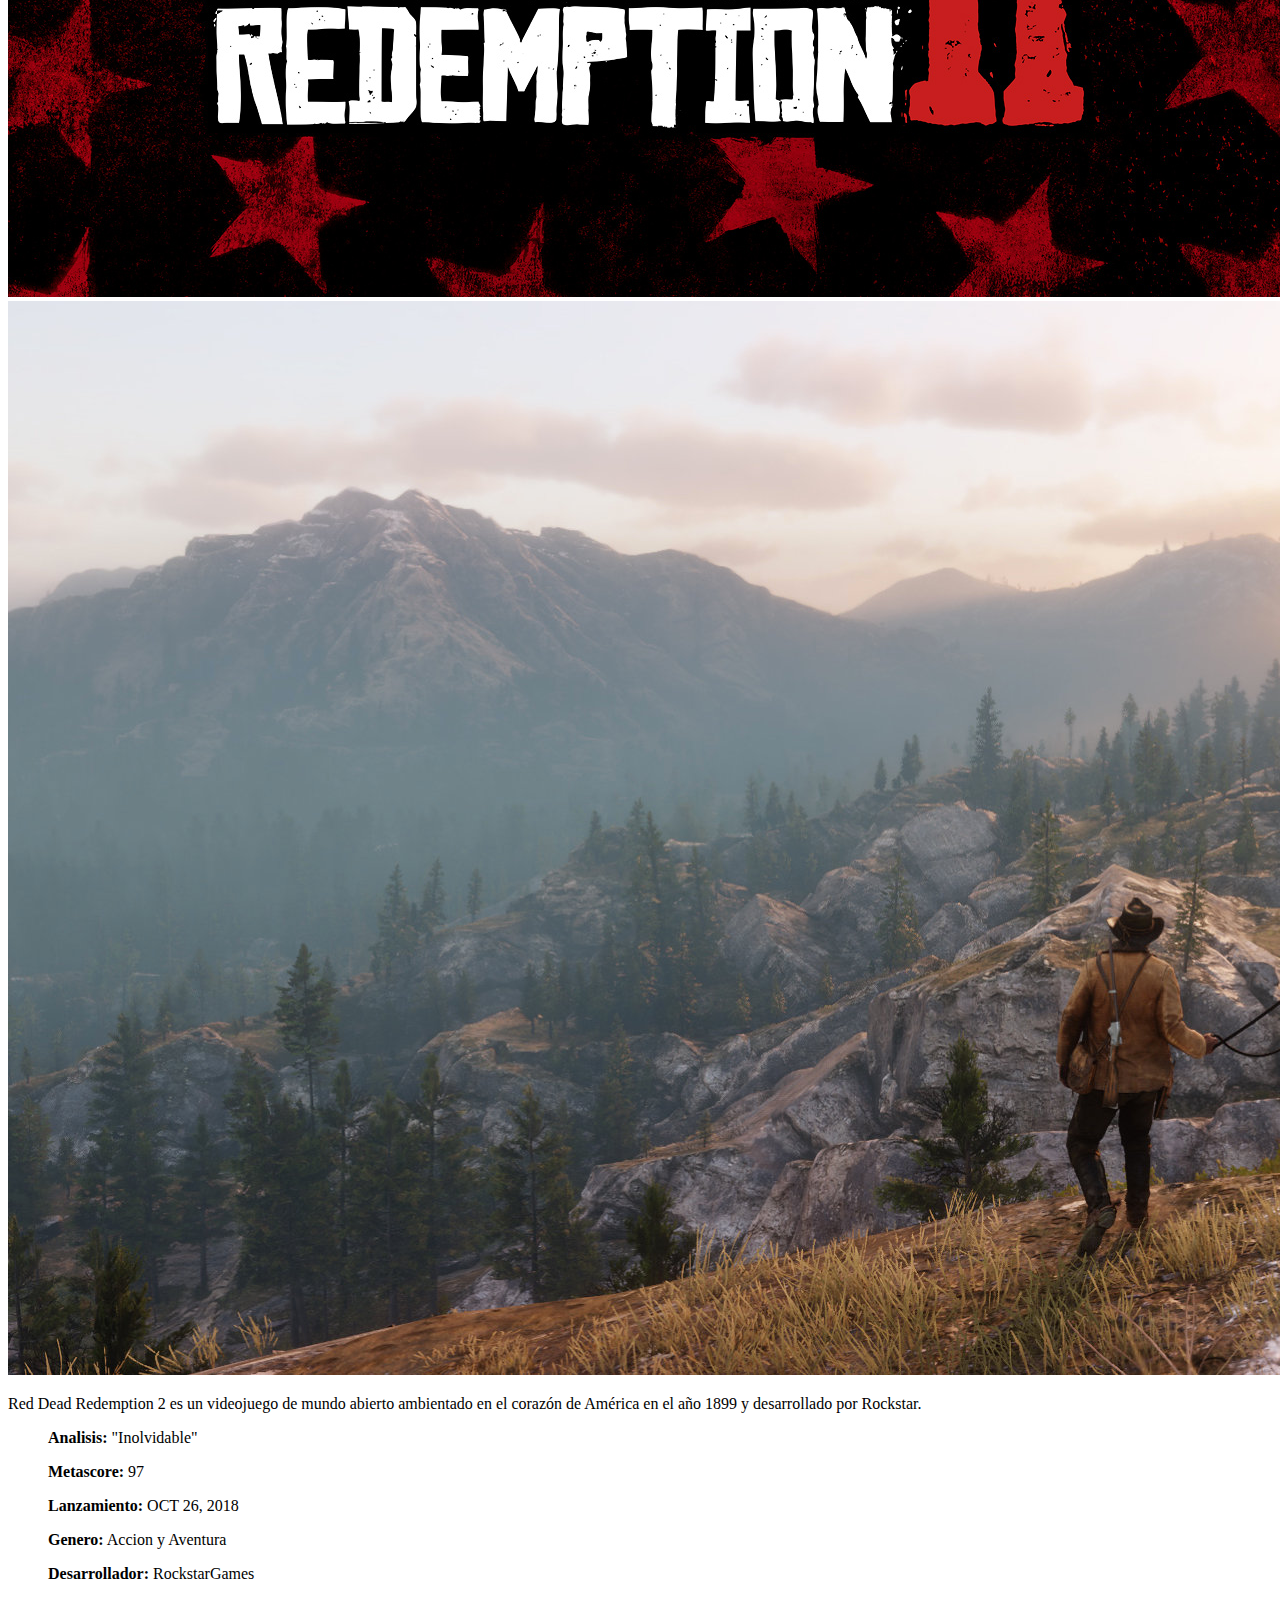
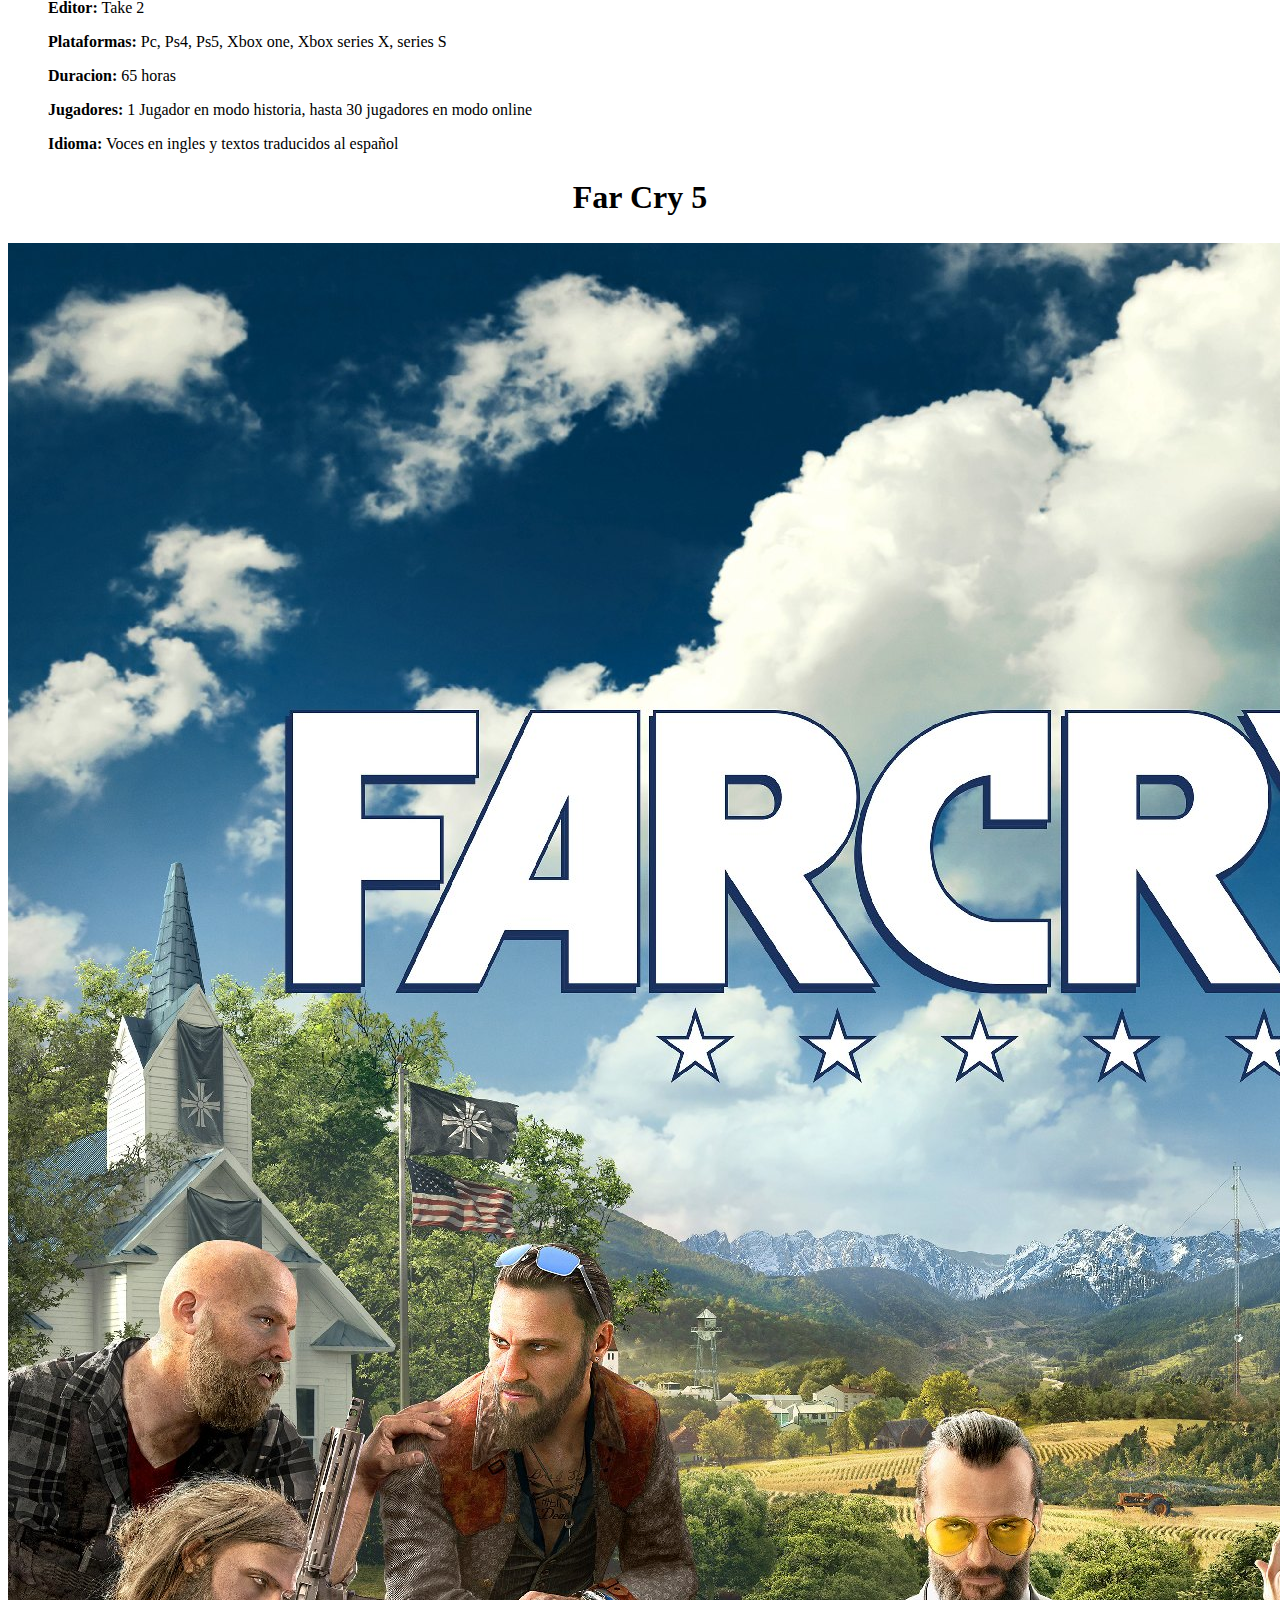
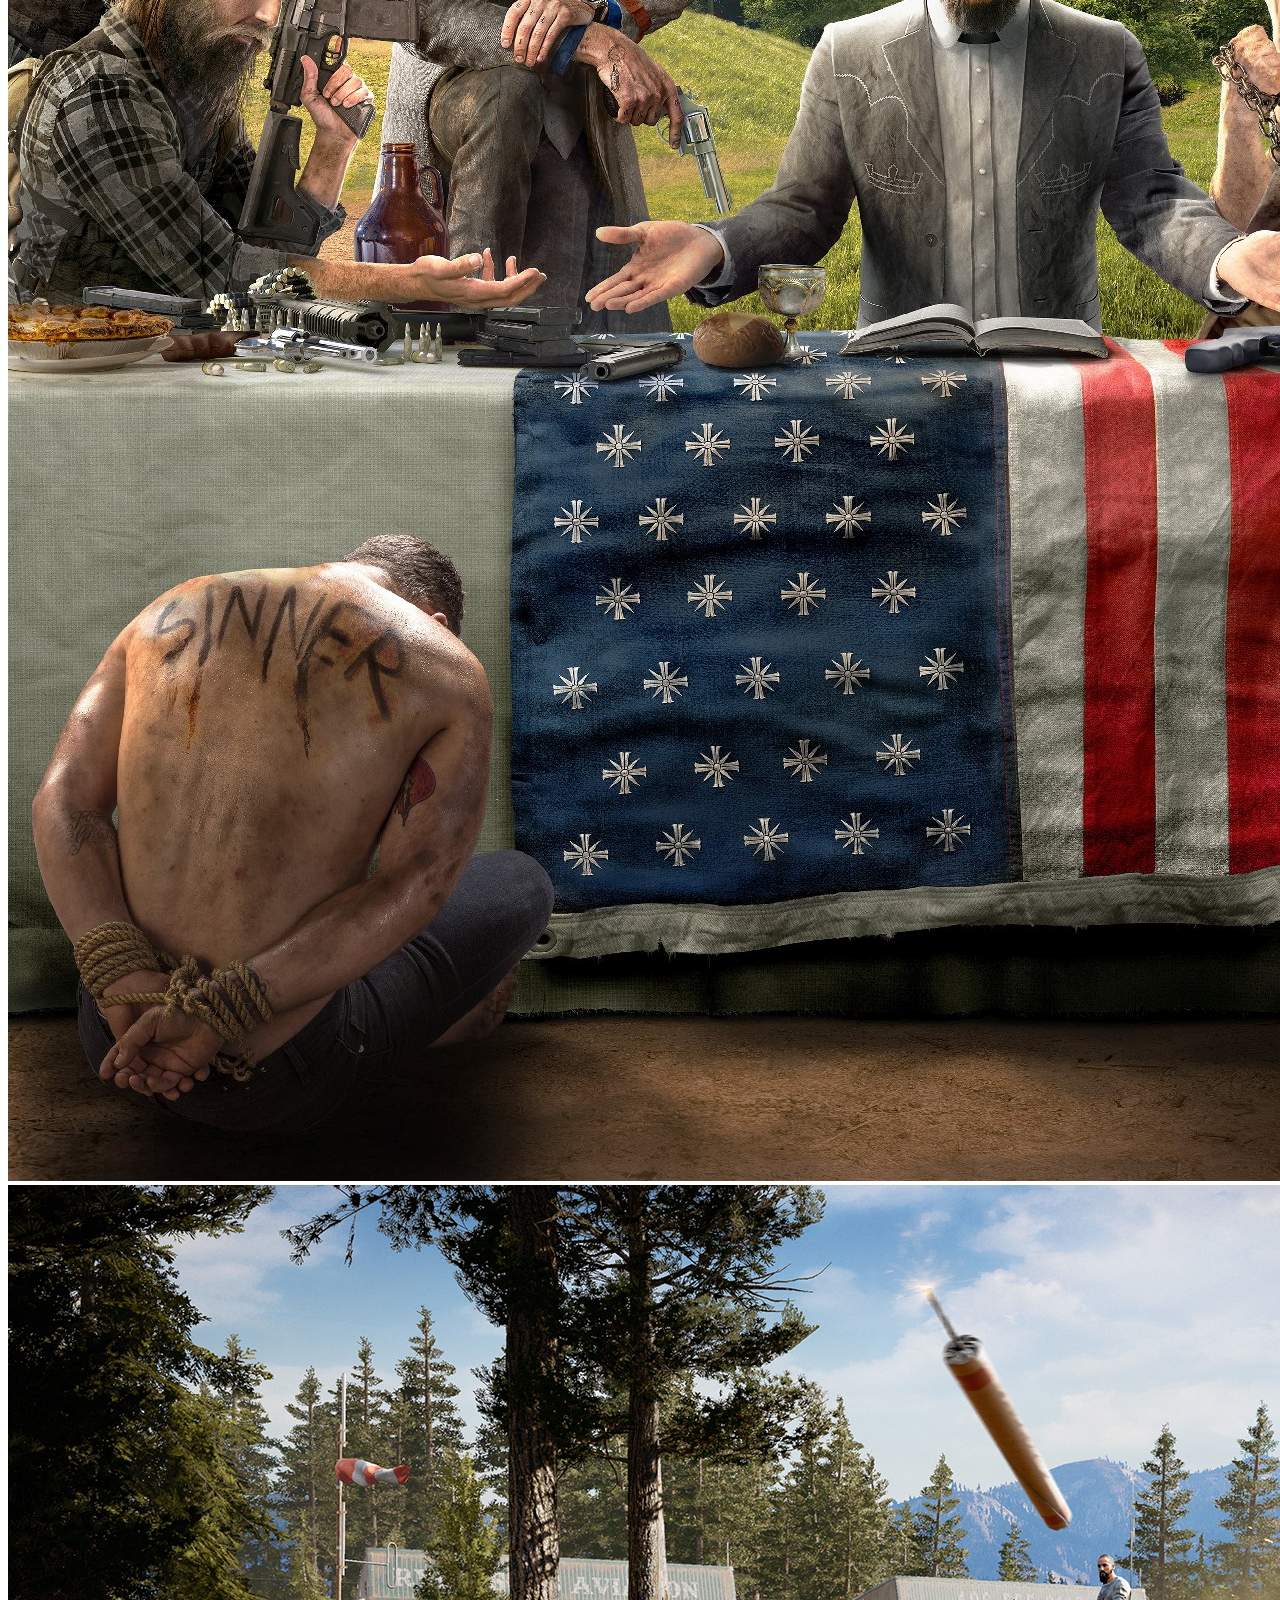
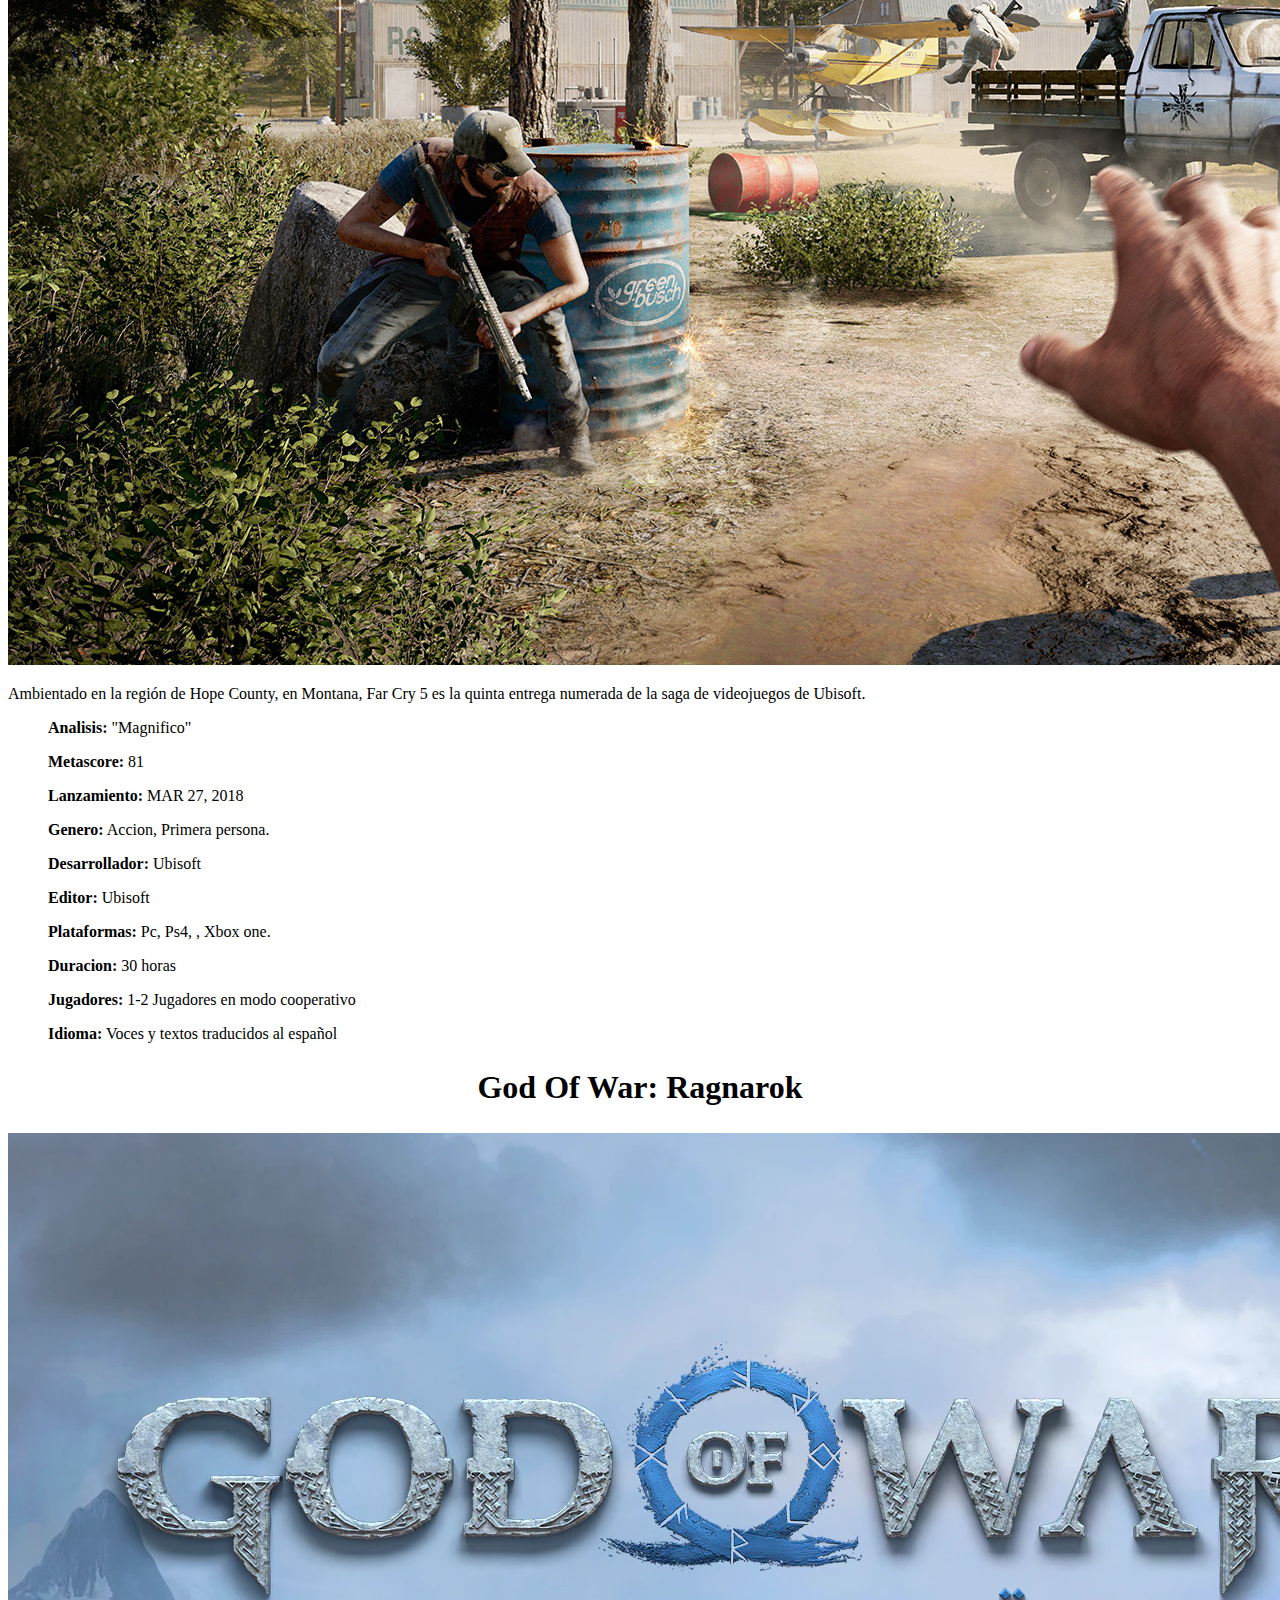
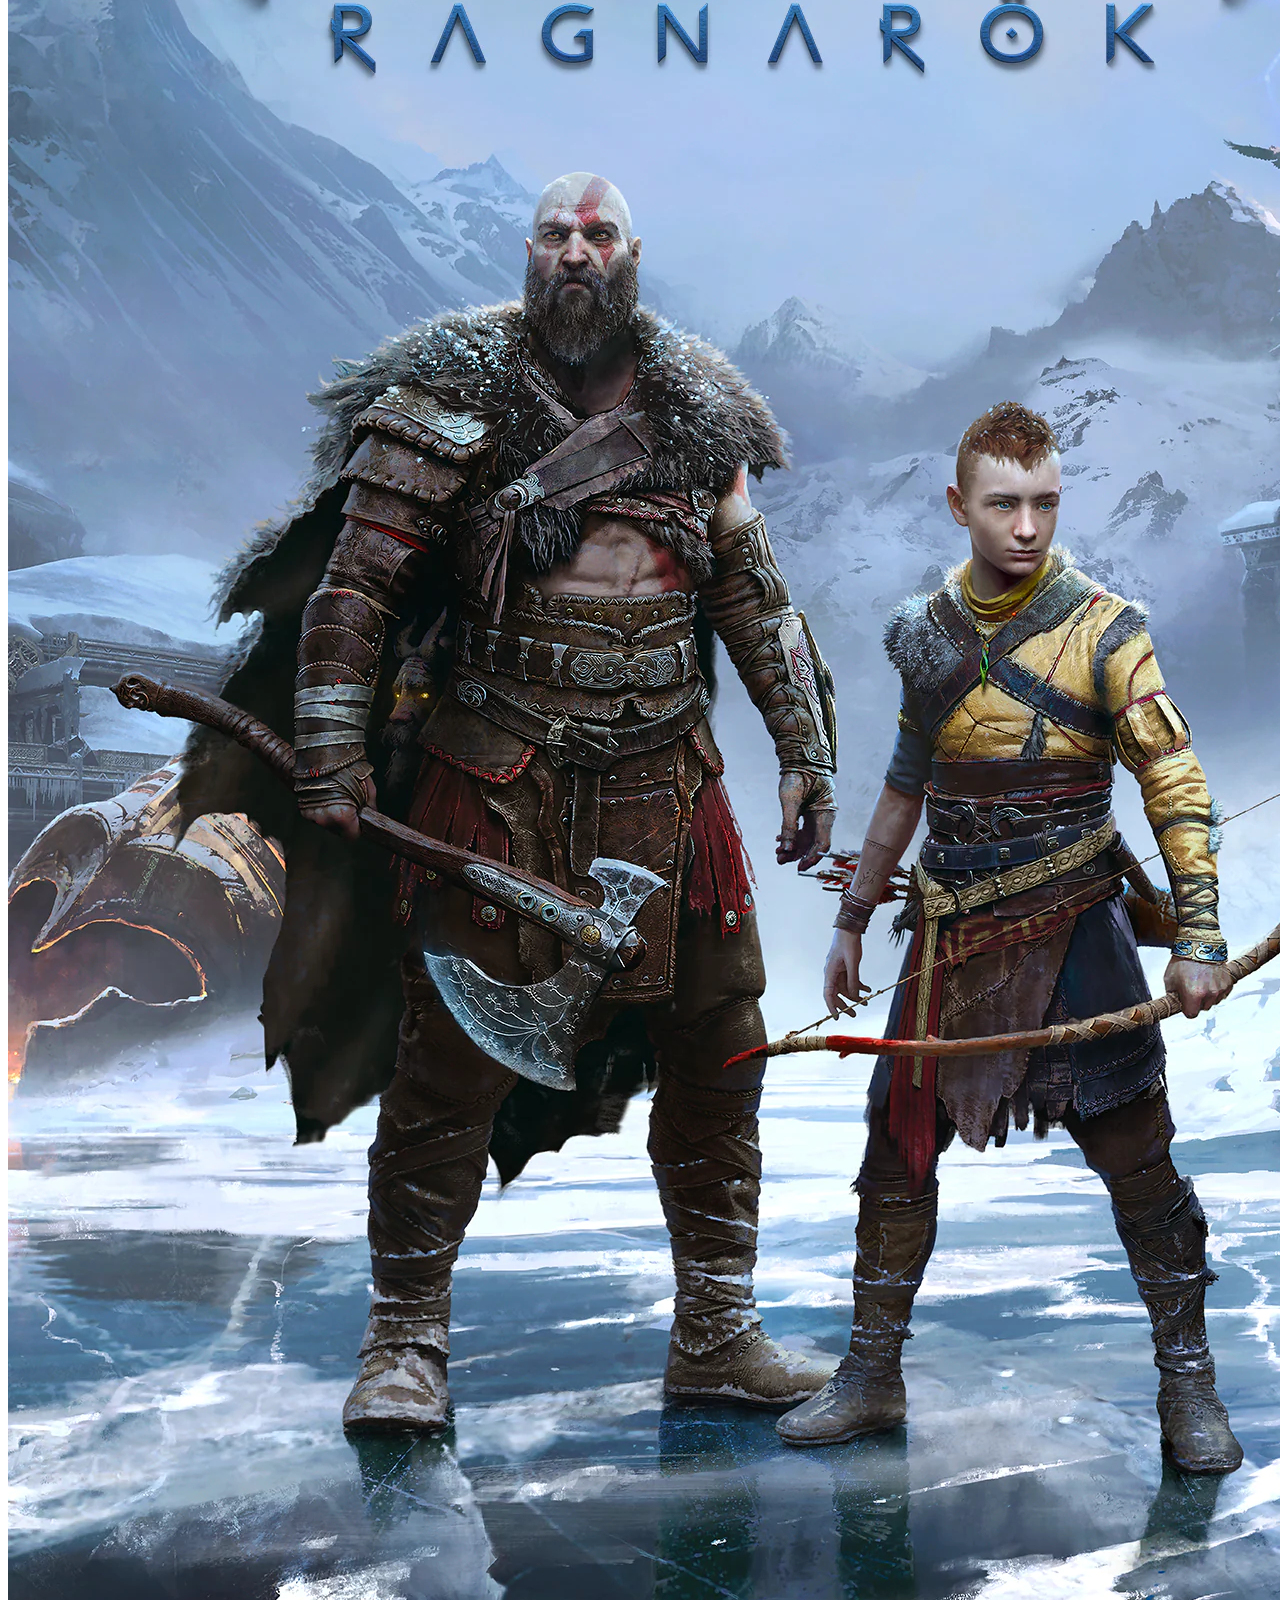
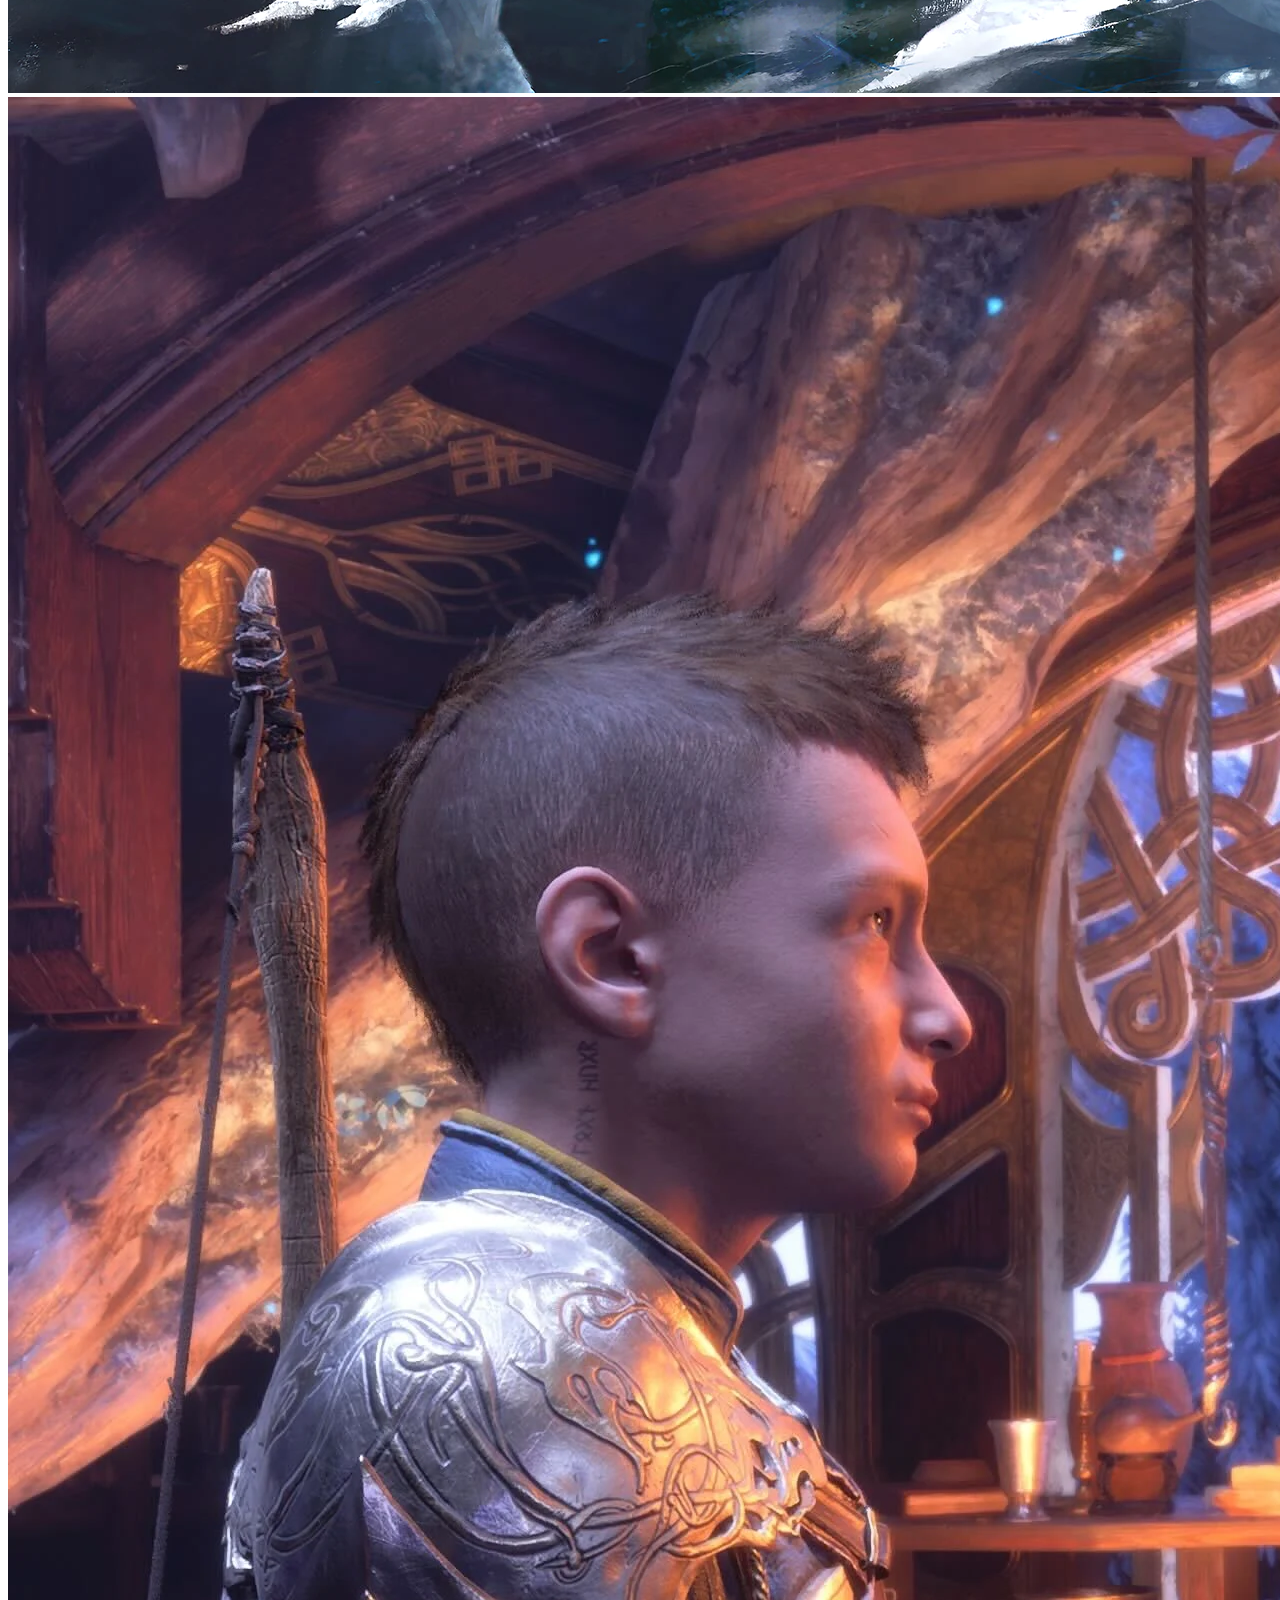
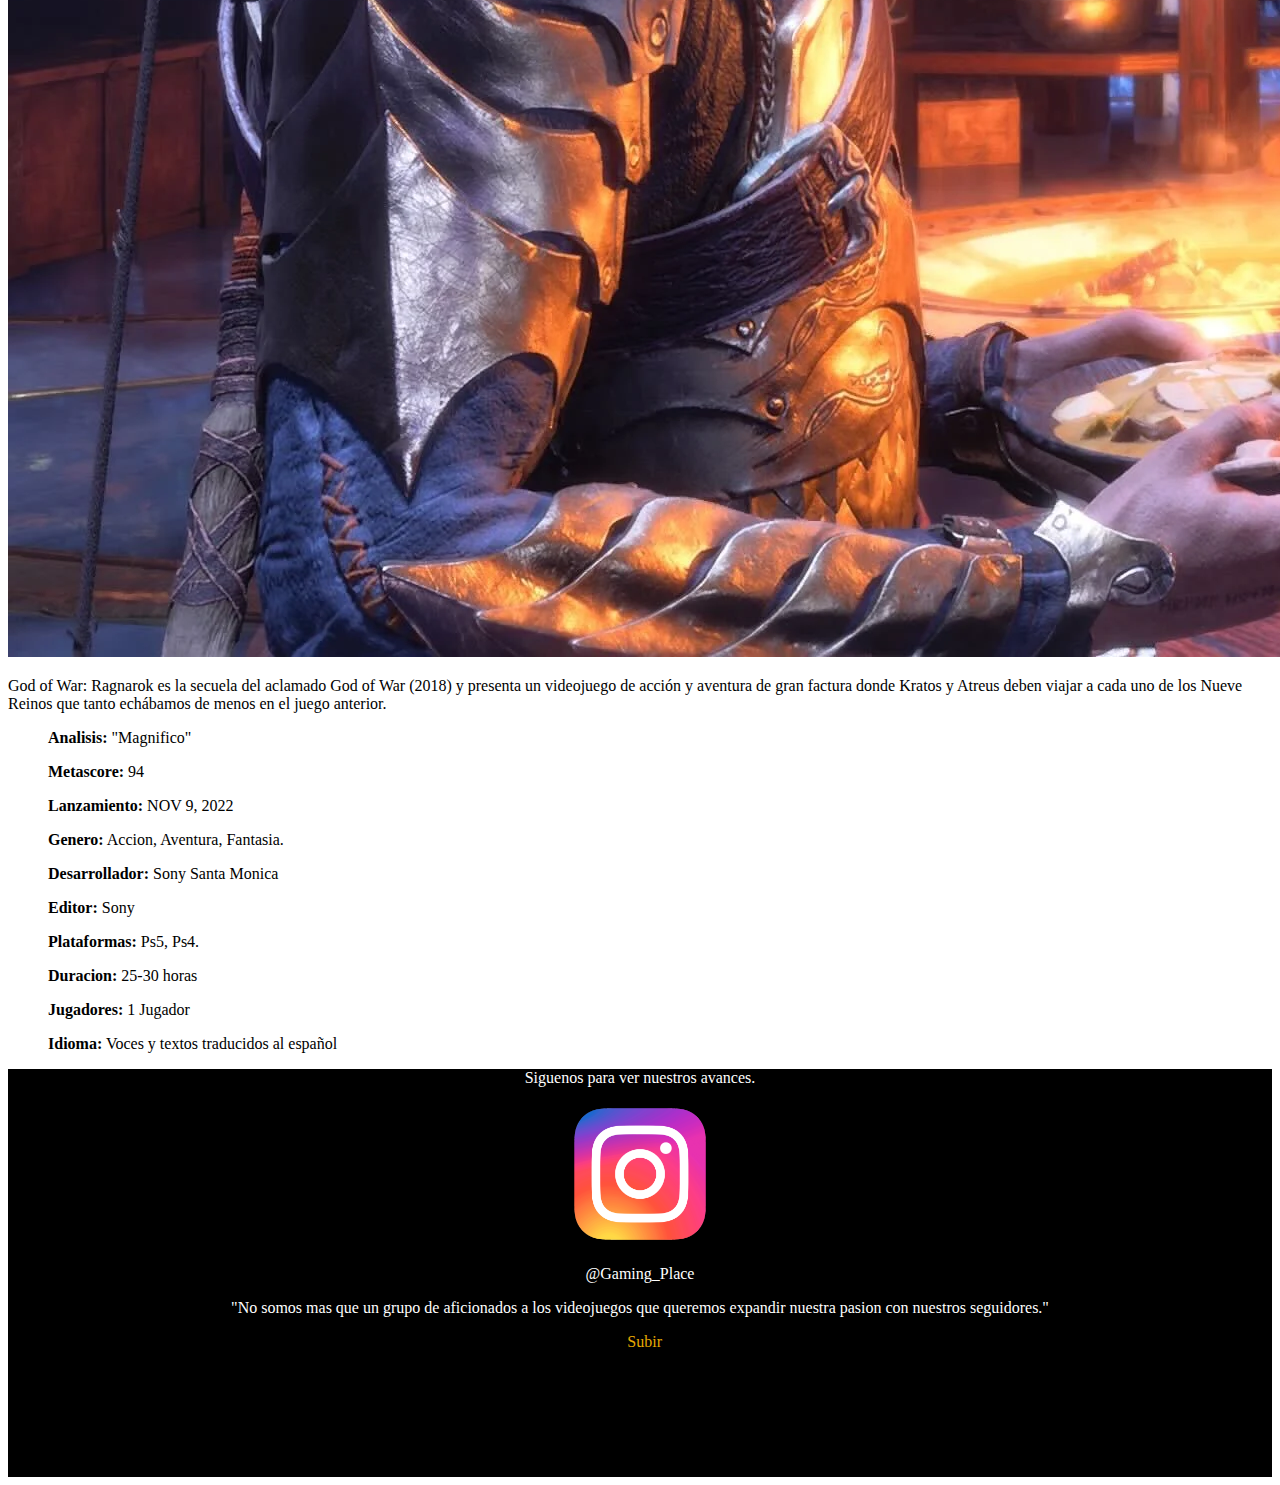
<file: pages/juegos.html>
<!DOCTYPE html>
<html lang="en">
<head>
    <meta charset="UTF-8">
    <meta name="viewport" content="width=device-width, initial-scale=1.0">
    <title>TheGamingPlace | Juegos</title>
    <link rel="icon" href="../assets/logo-pagina.png">
    <meta name="description" content="Aqui podras ver nustros apartado de juegos probados por nosotros donde dejamos un breve analisis de cada uno">
    <meta name="keywords" content="gaming, juegos, PlayStation, Microsoft, ps5, xbox series, xbox, noticias, consolas, Sony, Rockstar, Santa Monica , Red Dead Redemption 2, Far cry 5, God of War">
    <link href="https://cdn.jsdelivr.net/npm/bootstrap@5.3.2/dist/css/bootstrap.min.css" 
    rel="stylesheet" integrity="sha384-T3c6CoIi6uLrA9TneNEoa7RxnatzjcDSCmG1MXxSR1GAsXEV/Dwwykc2MPK8M2HN" 
    crossorigin="anonymous">
    <link rel="stylesheet" href="../scss/style.css">
</head>
<body>
    <header>
        <nav class="navbar navbar-expand-lg bg-gray">
            <div class="container-fluid">
                <a class="navbar-brand" href="../index.html">TheGamingPlace</a>
                <button class="navbar-toggler" type="button" data-bs-toggle="collapse" data-bs-target="#navbarNavDropdown" aria-controls="navbarNavDropdown" aria-expanded="false" aria-label="Toggle navigation">
                  <span class="navbar-toggler-icon"></span>
                </button>
                <div class="collapse navbar-collapse" id="navbarNavDropdown">
                  <ul class="navbar-nav">
                    <li class="nav-item">
                      <a class="nav-link active" aria-current="page" href="#">Home</a>
                    </li>
                    <li class="nav-item">
                      <a class="nav-link" href="../pages/novedades.html">Novedades</a>
                    </li>
                    <li class="nav-item">
                      <a class="nav-link" href="../pages/juegos.html">Juegos</a>
                    </li>
                    <li class="nav-item dropdown">
                      <a class="nav-link dropdown-toggle" href="#" role="button" data-bs-toggle="dropdown" aria-expanded="false">
                        Consolas
                    </a>
                    <ul class="dropdown-menu">
                        <li><a class="dropdown-item" href="../pages/componentes-pc.html">Componentes para Pc</a></li>
                        <li><a class="dropdown-item" href="../pages/consolas-ps5.html">Play 5</a></li>
                        <li><a class="dropdown-item" href="../pages/consolas-microsoft.html">Microsoft</a></li>
                    </ul>
                  </li>
                </ul>
              </div>
            </div>
          </nav>
        <h1 class="text-center">
            <a href="../index.html">TheGamingPlace</a>
        </h1>
    </header>

    <main class="container">
        <h2>RED DEAD REDEMPTION 2</h2>
        <section class="row">
          <div class="col-4">
            <img src="../assets/rdr2.jpg" alt="rdr2" class="w-100">
          </div>
          <div class="col-8">
            <img src="../assets/rdr2-in-game.jpg" alt="rdr2" class="w-100">
          </div>
          <p class="col-12">Red Dead Redemption 2 es un videojuego de mundo abierto ambientado en el corazón de América en el año 1899 y desarrollado por Rockstar.                  </p>
          <ul>
            <li>
              <p><strong>Analisis:</strong> "Inolvidable"</p>
              <p><strong>Metascore:</strong> 97</p>
              <p><strong>Lanzamiento:</strong> OCT 26, 2018</p>
              <p><strong>Genero:</strong> Accion y Aventura</p>
              <p><strong>Desarrollador:</strong> RockstarGames</p>
              <p><strong>Editor:</strong> Take 2</p>
              <p><strong>Plataformas:</strong> Pc, Ps4, Ps5, Xbox one, Xbox series X, series S</p>
              <p><strong>Duracion:</strong> 65 horas</p>
              <p><strong>Jugadores:</strong> 1 Jugador en modo historia, hasta 30 jugadores en modo online </p>
              <p><strong>Idioma:</strong> Voces en ingles y textos traducidos al español</p>
            </li> 
          </ul>   
        </section>
        <h2>Far Cry 5</h2>
        <section class="row">
          <div class="col-4">
            <img src="../assets/far-cry5.jpg" alt="fc5" class="w-100">
          </div>
          <div class="col-8">
            <img src="../assets/farcry5-in-game.jpg" alt="fc5" class="w-100">
          </div>
          <p class="col-12">Ambientado en la región de Hope County, en Montana, Far Cry 5 es la quinta entrega numerada de la saga de videojuegos de Ubisoft.
          </p>
          <ul>
            <li>
              <p><strong>Analisis:</strong> "Magnifico"</p>
              <p><strong>Metascore:</strong> 81</p>
              <p><strong>Lanzamiento:</strong> MAR 27, 2018</p>
              <p><strong>Genero:</strong> Accion, Primera persona.</p>
              <p><strong>Desarrollador:</strong> Ubisoft</p>
              <p><strong>Editor:</strong> Ubisoft</p>
              <p><strong>Plataformas:</strong> Pc, Ps4, , Xbox one.</p>
              <p><strong>Duracion:</strong> 30 horas</p>
              <p><strong>Jugadores:</strong> 1-2 Jugadores en modo cooperativo</p>
              <p><strong>Idioma:</strong> Voces y textos traducidos al español</p>
            </li>
          </ul>           
        </section>        
        <h2>God Of War: Ragnarok</h2>
        <section class="row">
          <div class="col-4">
            <img src="../assets/gowragnarok.webp" alt="fc5" class="w-100">
          </div> 
          <div class="col-8">
            <img src="../assets/gowragnarok-in-game.webp" alt="fc5" class="w-100">
          </div>
          <p class="col-12">God of War: Ragnarok es la secuela del aclamado God of War (2018) y presenta un videojuego de acción y aventura de gran factura donde Kratos y Atreus deben viajar a cada uno de los Nueve Reinos que tanto echábamos de menos en el juego anterior.</p> 
          <ul>
            <li>
              <p><strong>Analisis:</strong> "Magnifico"</p>
              <p><strong>Metascore:</strong> 94</p>
              <p><strong>Lanzamiento:</strong> NOV 9, 2022</p>
              <p><strong>Genero:</strong> Accion, Aventura, Fantasia.</p>
              <p><strong>Desarrollador:</strong> Sony Santa Monica</p>
              <p><strong>Editor:</strong> Sony</p>
              <p><strong>Plataformas:</strong> Ps5, Ps4.</p>
              <p><strong>Duracion:</strong> 25-30 horas</p>
              <p><strong>Jugadores:</strong> 1 Jugador</p>
              <p><strong>Idioma:</strong> Voces y textos traducidos al español</p>
            </li>
          </ul>                                    
        </section>   
        
    
    
    </main>

    <footer>
      <p>
        Siguenos para ver nuestros avances.
      </p>
        
      <img class="instagram-logo" src="../assets/Instagram-logo.png" alt="instragram-gamingplace">
      <p>
        @Gaming_Place
      </p>
      <p>
        "No somos mas que un grupo de aficionados a los videojuegos que queremos expandir nuestra pasion con nuestros seguidores."
      </p>
      <a href="#">Subir</a>
    </footer>

    <script src="https://cdn.jsdelivr.net/npm/bootstrap@5.3.2/dist/js/bootstrap.bundle.min.js" 
    integrity="sha384-C6RzsynM9kWDrMNeT87bh95OGNyZPhcTNXj1NW7RuBCsyN/o0jlpcV8Qyq46cDfL" 
    crossorigin="anonymous"></script>

</body>
</html>
</file>
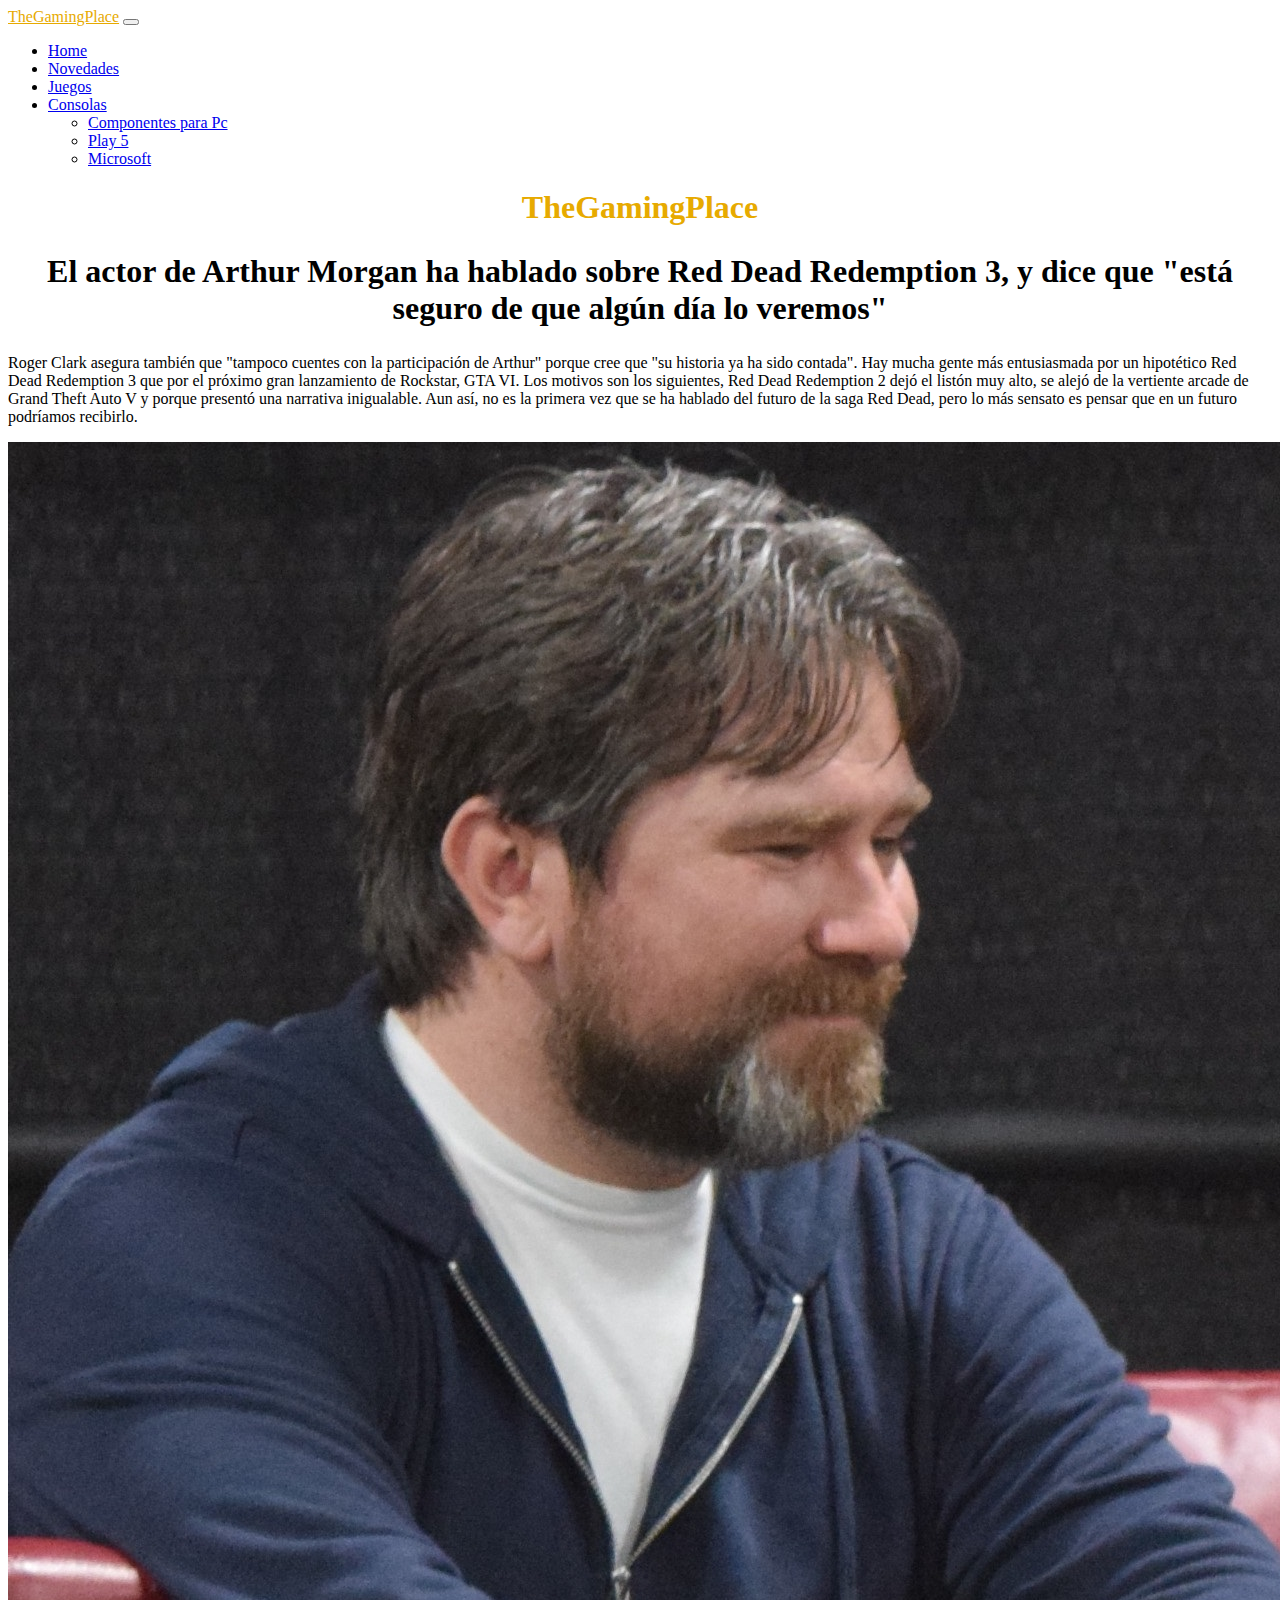
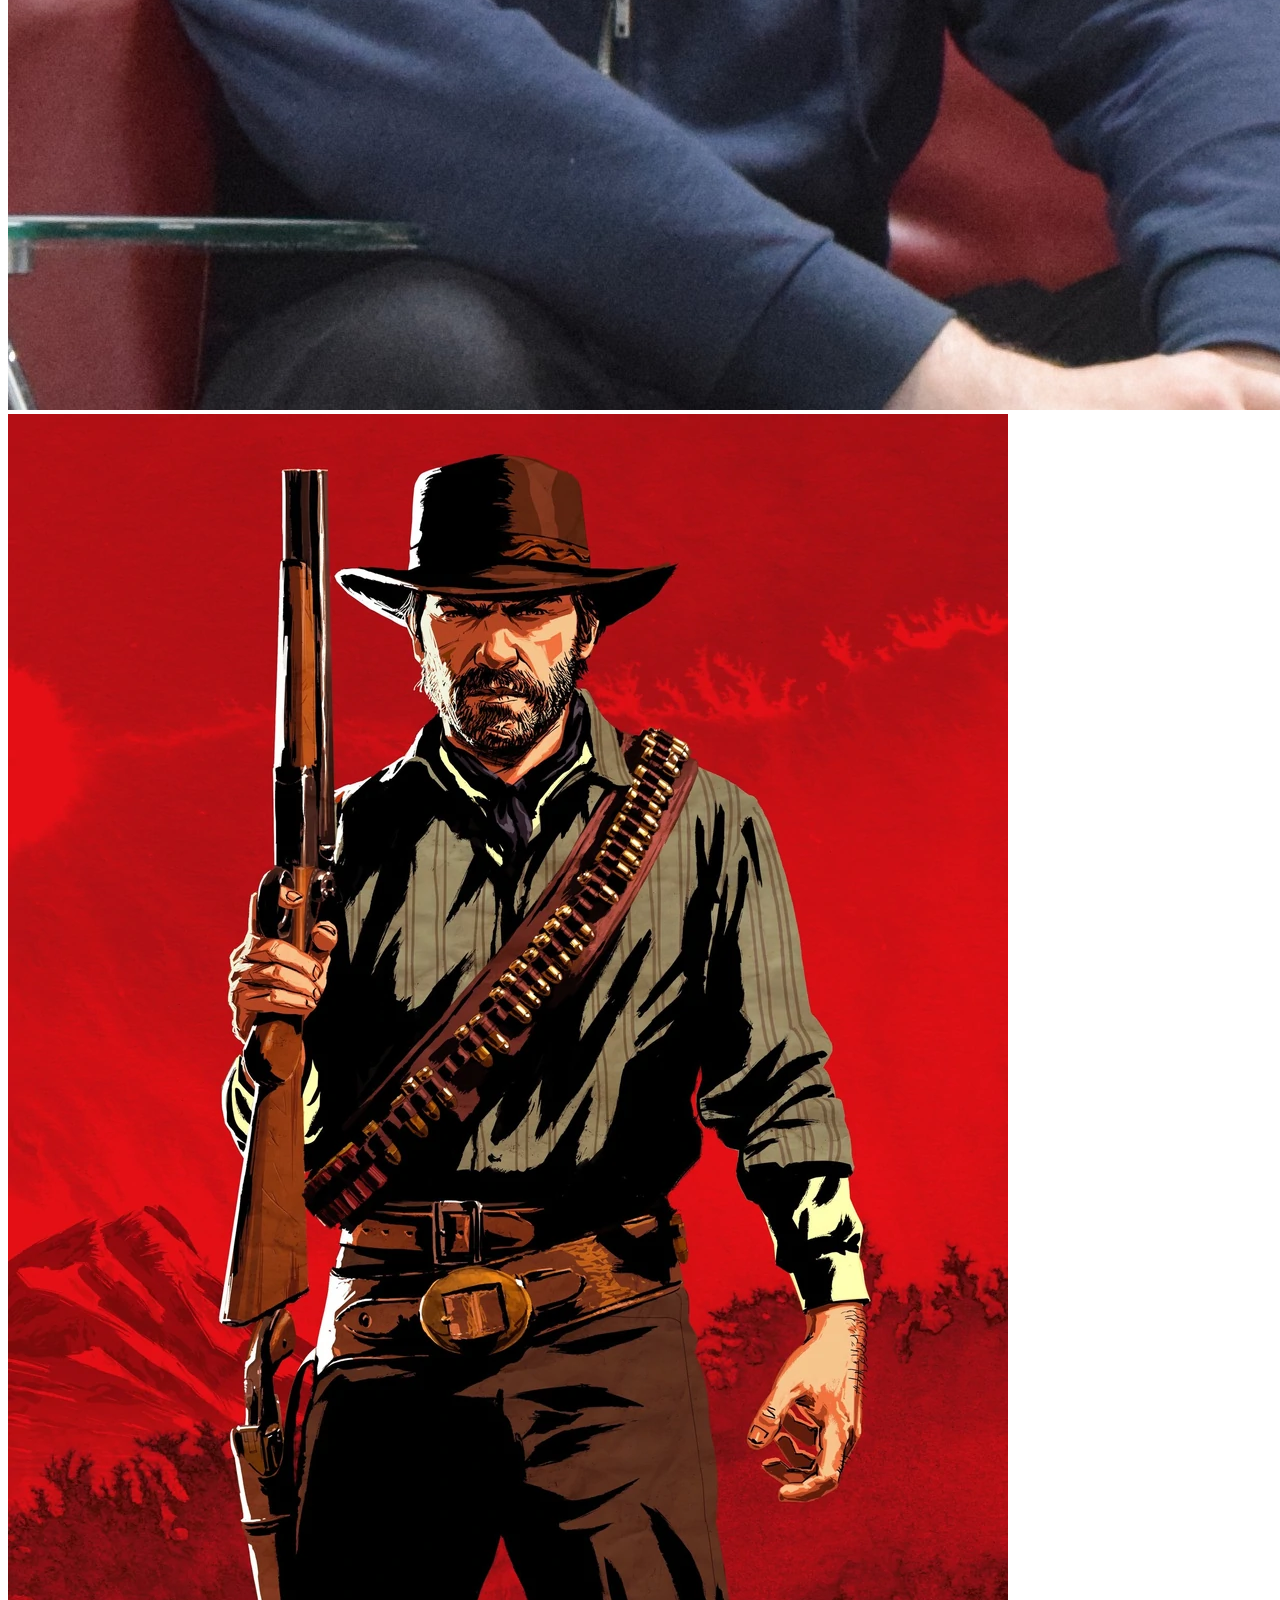
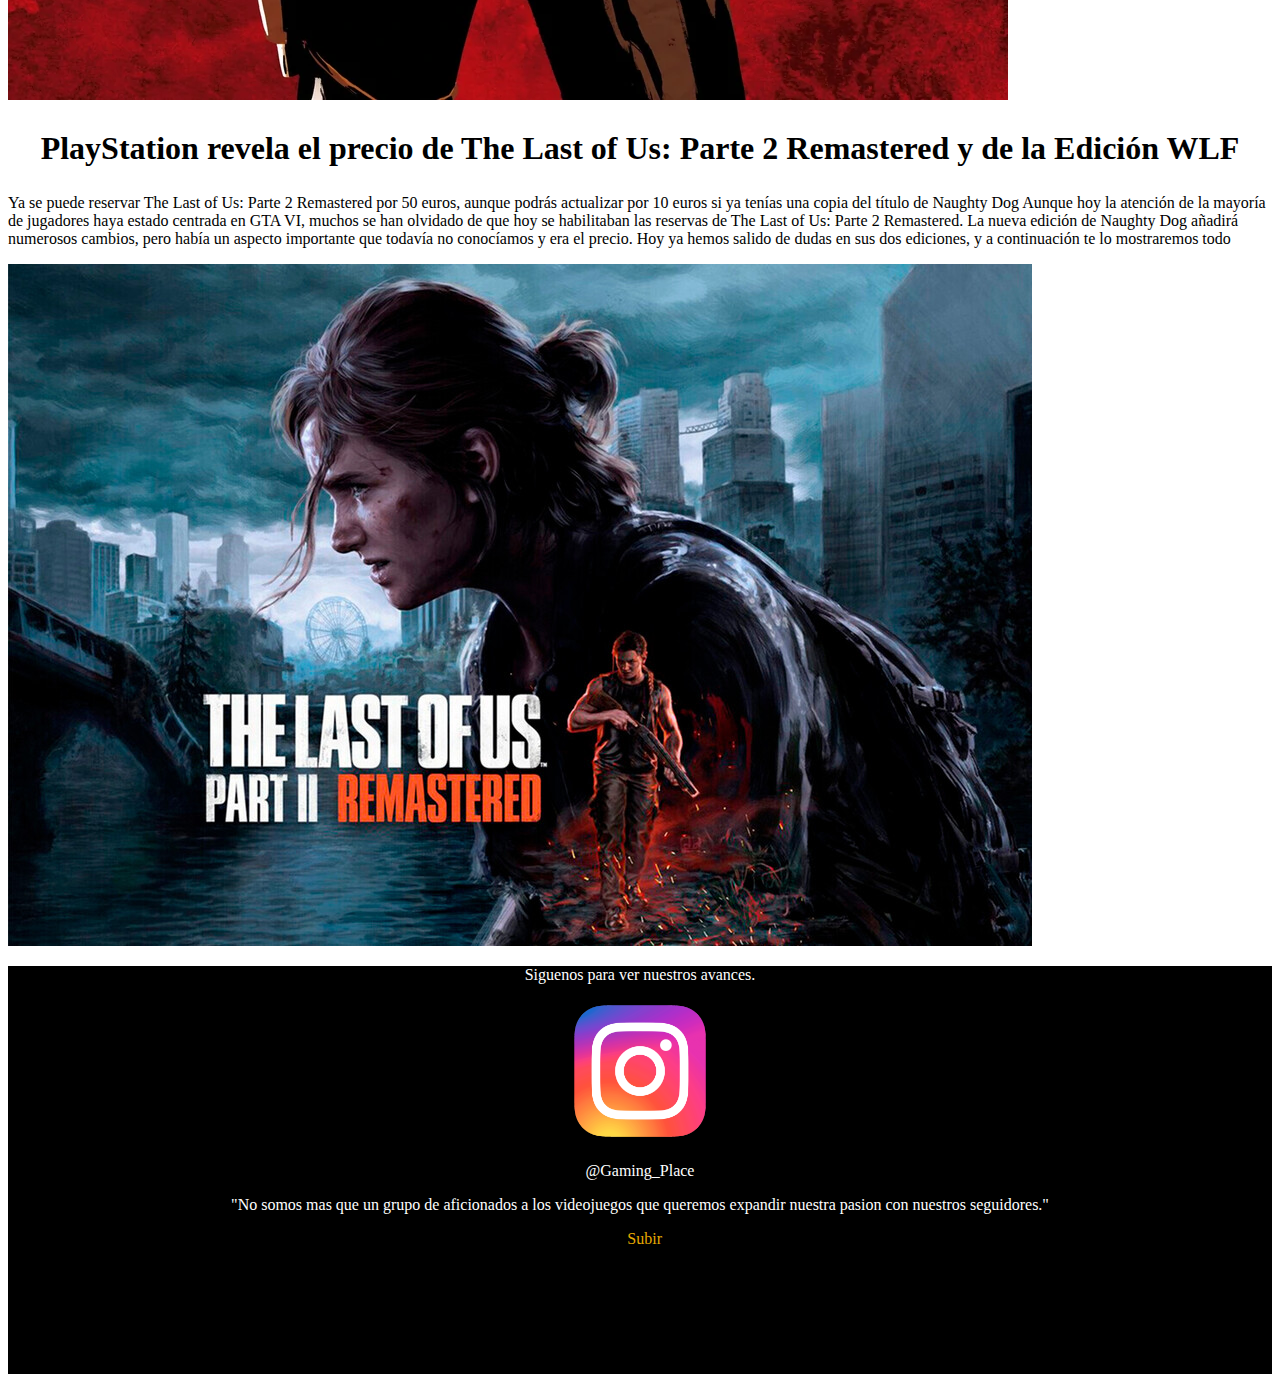
<file: pages/novedades.html>
<!DOCTYPE html>
<html lang="en">
<head>
    <meta charset="UTF-8">
    <meta name="viewport" content="width=device-width, initial-scale=1.0">
    <title>TheGamingPlace | Novedades</title>
    <link rel="icon" href="../assets/logo-pagina.png">
    <meta name="description" content="En el apartado de noticias podas encontrar todas las novedades mas recientes relacionadas a los videojuegos">
    <meta name="keywords" content="gaming, juegos, sony, PlayStation, the last of us, noticias, Roger Clark, Red Dead Redemption, Rockstar">
    <link href="https://cdn.jsdelivr.net/npm/bootstrap@5.3.2/dist/css/bootstrap.min.css" 
    rel="stylesheet" integrity="sha384-T3c6CoIi6uLrA9TneNEoa7RxnatzjcDSCmG1MXxSR1GAsXEV/Dwwykc2MPK8M2HN" 
    crossorigin="anonymous">
    <link rel="stylesheet" href="../scss/style.css">
</head>
<body>
    <header>
        <nav class="navbar navbar-expand-lg bg-gray">
            <div class="container-fluid">
              <a class="navbar-brand" href="../index.html">TheGamingPlace</a>
              <button class="navbar-toggler" type="button" data-bs-toggle="collapse" data-bs-target="#navbarNavDropdown" aria-controls="navbarNavDropdown" aria-expanded="false" aria-label="Toggle navigation">
                <span class="navbar-toggler-icon"></span>
              </button>
              <div class="collapse navbar-collapse" id="navbarNavDropdown">
                <ul class="navbar-nav">
                  <li class="nav-item">
                    <a class="nav-link active" aria-current="page" href="#">Home</a>
                  </li>
                  <li class="nav-item">
                    <a class="nav-link" href="../pages/novedades.html">Novedades</a>
                  </li>
                  <li class="nav-item">
                    <a class="nav-link" href="../pages/juegos.html">Juegos</a>
                  </li>
                  <li class="nav-item dropdown">
                    <a class="nav-link dropdown-toggle" href="#" role="button" data-bs-toggle="dropdown" aria-expanded="false">
                        Consolas
                    </a>
                    <ul class="dropdown-menu">
                        <li><a class="dropdown-item" href="../pages/componentes-pc.html">Componentes para Pc</a></li>
                        <li><a class="dropdown-item" href="../pages/consolas-ps5.html">Play 5</a></li>
                        <li><a class="dropdown-item" href="../pages/consolas-microsoft.html">Microsoft</a></li>
                    </ul>
                  </li>
                </ul>
              </div>
            </div>
          </nav>
        <h1 class="text-center">
            <a href="../index.html">TheGamingPlace</a>
        </h1>
    </header>

    <main class="container">
        <section class="row">
            <h2>El actor de Arthur Morgan ha hablado sobre Red Dead Redemption 3, y dice que "está seguro de que algún día lo veremos"</h2>
            <p class="col-12">
              Roger Clark asegura también que "tampoco cuentes con la participación de Arthur" porque cree que "su historia ya ha sido contada". Hay mucha gente más entusiasmada por un hipotético Red Dead Redemption 3 que por el próximo gran lanzamiento de Rockstar, GTA VI. Los motivos son los siguientes, Red Dead Redemption 2 dejó el listón muy alto, se alejó de la vertiente arcade de Grand Theft Auto V y porque presentó una narrativa inigualable. Aun así, no es la primera vez que se ha hablado del futuro de la saga Red Dead, pero lo más sensato es pensar que en un futuro podríamos recibirlo.    
            </p>
            <img class="col-6" src="../assets/roger.jpg" alt="Roger-Clark" class="w-100">
            <img class="col-6" src="../assets/Arthur_morgan.webp" alt="Roger-Clark" class="w-100">
                    
        </section>   
        <section class="row">
            <h2>PlayStation revela el precio de The Last of Us: Parte 2 Remastered y de la Edición WLF</h2>
              <p class="col-11">
                Ya se puede reservar The Last of Us: Parte 2 Remastered por 50 euros, aunque podrás actualizar por 10 euros si ya tenías una copia del título de Naughty Dog Aunque hoy la atención de la mayoría de jugadores haya estado centrada en GTA VI, muchos se han olvidado de que hoy se habilitaban las reservas de The Last of Us: Parte 2 Remastered. La nueva edición de Naughty Dog añadirá numerosos cambios, pero había un aspecto importante que todavía no conocíamos y era el precio. Hoy ya hemos salido de dudas en sus dos ediciones, y a continuación te lo mostraremos todo
              </p>  
              <img class="col-12" src="../assets/tlou2.jpeg" alt="tlou2" class="w-100">
                    
        </section> 
    
    
    </main>

    <footer>
      <p>
        Siguenos para ver nuestros avances.
      </p>
        
      <img class="instagram-logo" src="../assets/Instagram-logo.png" alt="instragram-gamingplace">
      <p>
        @Gaming_Place
      </p>
      <p>
        "No somos mas que un grupo de aficionados a los videojuegos que queremos expandir nuestra pasion con nuestros seguidores."
      </p>
      <a href="#">Subir</a>
    </footer>

    <script src="https://cdn.jsdelivr.net/npm/bootstrap@5.3.2/dist/js/bootstrap.bundle.min.js" 
    integrity="sha384-C6RzsynM9kWDrMNeT87bh95OGNyZPhcTNXj1NW7RuBCsyN/o0jlpcV8Qyq46cDfL" 
    crossorigin="anonymous"></script>

</body>
</html>
</file>
<file: scss/style.css>
/*COLOR DE TITULO DE LA PAGINA Y BOTON EN EL FOOTER*/
/*COLOR DE TODOS LOS H2*/
header nav .navbar-brand {
  color: rgb(231, 170, 0);
}
header h1 {
  text-align: center;
}
header h1 a {
  text-decoration: none;
  color: rgb(231, 170, 0);
}

main h2 {
  text-align: center;
  font-size: 200%;
  color: rgb(0, 0, 0);
}
main ul li {
  list-style-type: none;
}

footer {
  background-color: black;
  padding-bottom: 10%;
}
footer img {
  width: 20%;
  margin-left: 40%;
}
footer section {
  display: inline-block;
}
footer p {
  font-size: 100%;
  text-align: center;
  color: white;
}
footer a {
  color: rgb(231, 170, 0);
  text-decoration: none;
  margin-left: 49%;
}/*# sourceMappingURL=style.css.map */
</file>
